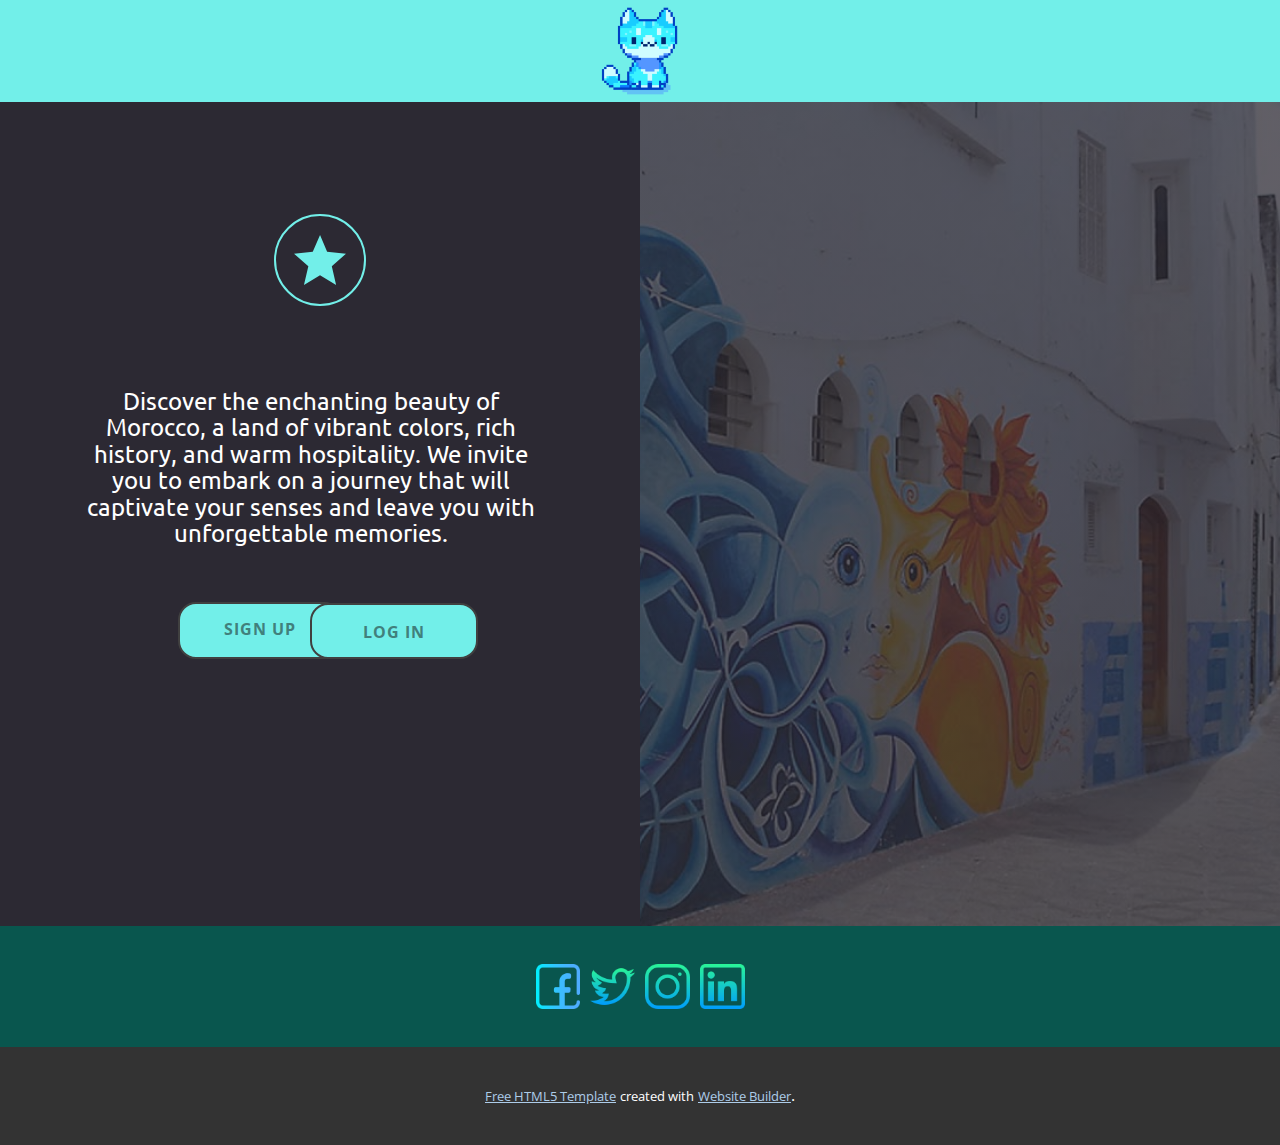
<file: templates/index.html>
<!DOCTYPE html>
<html style="font-size: 16px;" lang="en"><head>
    <meta name="viewport" content="width=device-width, initial-scale=1.0">
    <meta charset="utf-8">
    <meta name="keywords" content="">
    <meta name="description" content="">
    <title>Home</title>
    <link rel="stylesheet" href="nicepage.css" media="screen">
<link rel="stylesheet" href="Home.css" media="screen">
    <script class="u-script" type="text/javascript" src="jquery.js" defer=""></script>
    <script class="u-script" type="text/javascript" src="nicepage.js" defer=""></script>
    <meta name="generator" content="Nicepage 5.6.2, nicepage.com">
    <link id="u-theme-google-font" rel="stylesheet" href="https://fonts.googleapis.com/css?family=Roboto:100,100i,300,300i,400,400i,500,500i,700,700i,900,900i|Open+Sans:300,300i,400,400i,500,500i,600,600i,700,700i,800,800i">
    <link id="u-page-google-font" rel="stylesheet" href="https://fonts.googleapis.com/css?family=Ubuntu:300,300i,400,400i,500,500i,700,700i">
    
    
    <script type="application/ld+json">{
		"@context": "http://schema.org",
		"@type": "Organization",
		"name": "",
		"logo": "images/Pixel_Cat1.webp",
		"sameAs": []
}</script>
    <meta name="theme-color" content="#478ac9">
    <meta property="og:title" content="Home">
    <meta property="og:type" content="website">
  <meta data-intl-tel-input-cdn-path="intlTelInput/"></head>
  <body data-home-page="Home.html" data-home-page-title="Home" class="u-body u-xl-mode" data-lang="en"><header class="u-clearfix u-header u-palette-4-light-1 u-header" id="sec-5bd3"><div class="u-clearfix u-sheet u-valign-middle u-sheet-1">
        <a href="https://nicepage.com" class="u-image u-logo u-image-1" data-image-width="350" data-image-height="350">
          <img src="images/Pixel_Cat1.webp" class="u-logo-image u-logo-image-1">
        </a>
      </div></header>
    <section class="u-clearfix u-custom-color-1 u-section-1" id="sec-5508">
      <div class="u-clearfix u-expanded-width u-gutter-0 u-layout-wrap u-layout-wrap-1">
        <div class="u-layout" style="">
          <div class="u-layout-row" style="">
            <div class="u-align-center u-container-style u-custom-color-1 u-layout-cell u-left-cell u-size-30 u-size-xs-60 u-layout-cell-1" src="">
              <div class="u-container-layout u-valign-bottom-sm u-container-layout-1"><span class="u-border-2 u-border-palette-4-light-1 u-icon u-icon-circle u-text-palette-4-light-1 u-icon-1"><svg class="u-svg-link" preserveAspectRatio="xMidYMin slice" viewBox="0 0 32 32" style=""><use xmlns:xlink="http://www.w3.org/1999/xlink" xlink:href="#svg-afd1"></use></svg><svg class="u-svg-content" viewBox="0 0 32 32" id="svg-afd1"><g><path d="M20.388,10.918L32,12.118l-8.735,7.749L25.914,31.4l-9.893-6.088L6.127,31.4l2.695-11.533L0,12.118 l11.547-1.2L16.026,0.6L20.388,10.918z"></path>
</g></svg>
                
                
              </span>
                <p class="u-custom-font u-font-ubuntu u-text u-text-1"> Discover the enchanting beauty of Morocco, a land of vibrant colors, rich history, and warm hospitality. We invite you to embark on a journey that will captivate your senses and leave you with unforgettable memories. </p>
                <a href="SIGNUP.html" class="u-border-2 u-border-grey-75 u-border-hover-palette-4-light-1 u-btn u-btn-round u-button-style u-hover-custom-color-1 u-palette-4-light-1 u-radius-18 u-text-hover-palette-4-light-1 u-text-palette-4-dark-2 u-btn-1">SIGN UP</a>
                <a href="LOGIN.html" class="u-border-2 u-border-grey-75 u-border-hover-palette-4-light-1 u-btn u-btn-round u-button-style u-hover-custom-color-1 u-palette-4-light-1 u-radius-18 u-text-hover-palette-4-light-1 u-text-palette-4-dark-2 u-btn-2">LOG IN<span style="font-size: 1.25rem;"></span>
                </a>
              </div>
            </div>
            <div class="u-align-center u-container-style u-image u-layout-cell u-right-cell u-shading u-size-30 u-size-xs-60 u-image-1" src="" data-image-width="1280" data-image-height="720">
              <div class="u-container-layout u-valign-middle u-container-layout-2" src=""></div>
            </div>
          </div>
        </div>
      </div>
    </section>
    
    
    <footer class="u-clearfix u-custom-color-2 u-footer" id="sec-7c6b"><div class="u-clearfix u-sheet u-valign-middle u-sheet-1">
        <div class="u-align-left u-social-icons u-spacing-10 u-social-icons-1">
          <a class="u-social-url" title="facebook" target="_blank" href=""><span class="u-file-icon u-icon u-social-facebook u-social-icon u-icon-1"><img src="images/1384168.png" alt=""></span>
          </a>
          <a class="u-social-url" title="twitter" target="_blank" href=""><span class="u-file-icon u-icon u-social-icon u-social-twitter u-icon-2"><img src="images/1384075.png" alt=""></span>
          </a>
          <a class="u-social-url" title="instagram" target="_blank" href=""><span class="u-file-icon u-icon u-social-icon u-social-instagram u-icon-3"><img src="images/747562.png" alt=""></span>
          </a>
          <a class="u-social-url" title="linkedin" target="_blank" href=""><span class="u-file-icon u-icon u-social-icon u-social-linkedin u-icon-4"><img src="images/1384072.png" alt=""></span>
          </a>
        </div>
      </div></footer>
    <section class="u-backlink u-clearfix u-grey-80">
      <a class="u-link" href="https://nicepage.com/html5-template" target="_blank">
        <span>Free HTML5 Template</span>
      </a>
      <p class="u-text">
        <span>created with</span>
      </p>
      <a class="u-link" href="https://nicepage.cc" target="_blank">
        <span>Website Builder</span>
      </a>. 
    </section>
  
</body></html>
</file>
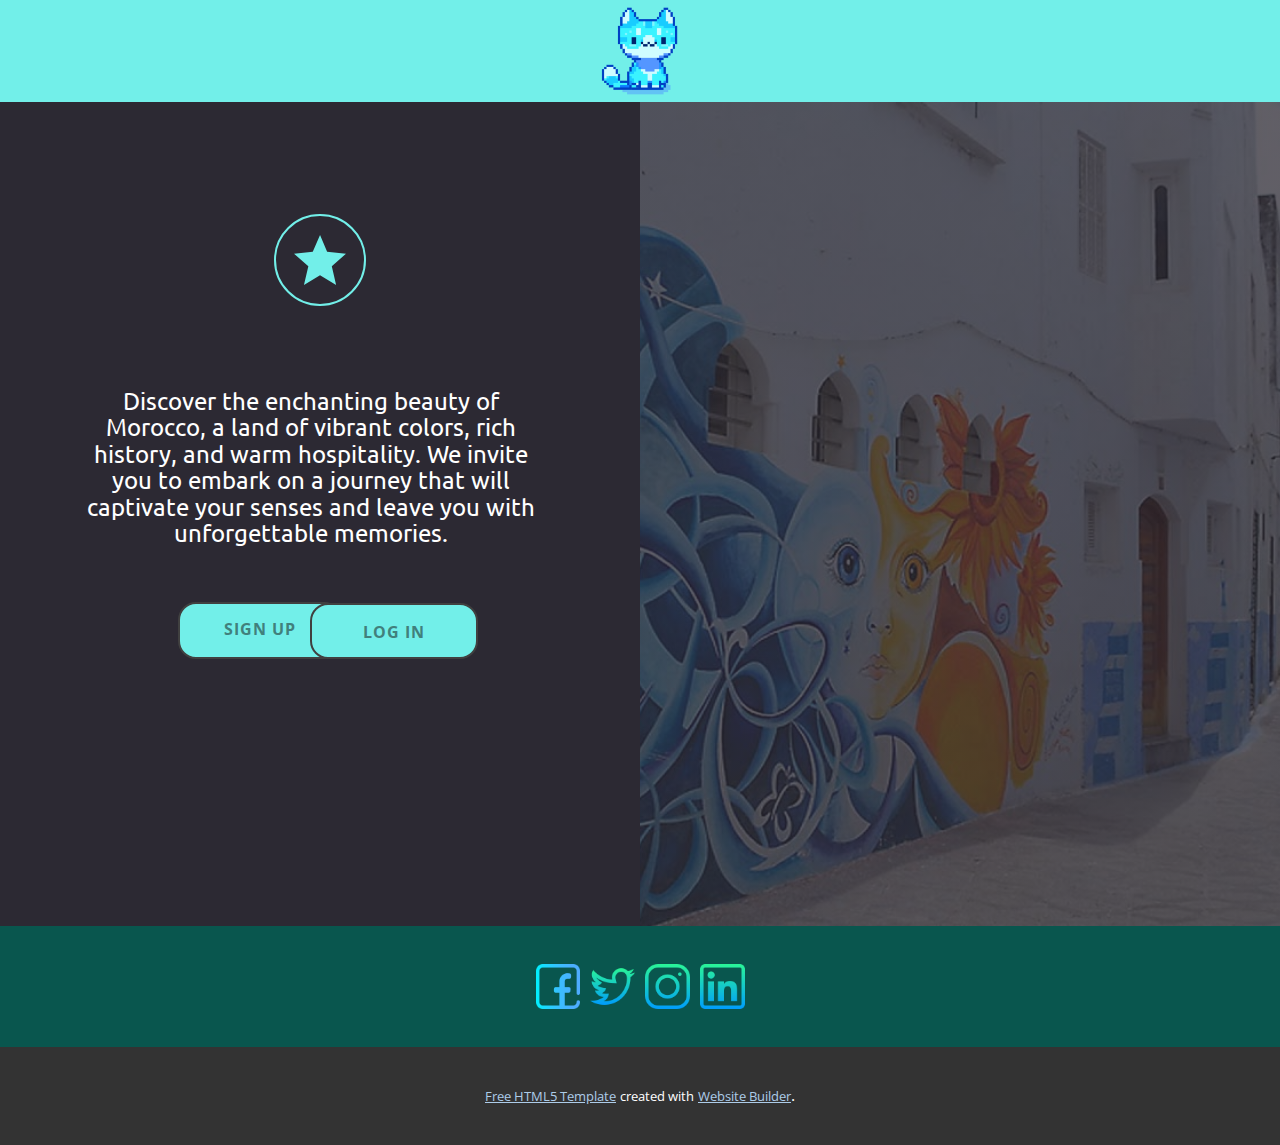
<file: templates/Home.html>
<!DOCTYPE html>
<html style="font-size: 16px;" lang="en"><head>
    <meta name="viewport" content="width=device-width, initial-scale=1.0">
    <meta charset="utf-8">
    <meta name="keywords" content="">
    <meta name="description" content="">
    <title>Home</title>
    <link rel="stylesheet" href="nicepage.css" media="screen">
<link rel="stylesheet" href="Home.css" media="screen">
    <script class="u-script" type="text/javascript" src="jquery.js" defer=""></script>
    <script class="u-script" type="text/javascript" src="nicepage.js" defer=""></script>
    <meta name="generator" content="Nicepage 5.6.2, nicepage.com">
    <link id="u-theme-google-font" rel="stylesheet" href="https://fonts.googleapis.com/css?family=Roboto:100,100i,300,300i,400,400i,500,500i,700,700i,900,900i|Open+Sans:300,300i,400,400i,500,500i,600,600i,700,700i,800,800i">
    <link id="u-page-google-font" rel="stylesheet" href="https://fonts.googleapis.com/css?family=Ubuntu:300,300i,400,400i,500,500i,700,700i">
    
    
    <script type="application/ld+json">{
		"@context": "http://schema.org",
		"@type": "Organization",
		"name": "",
		"logo": "images/Pixel_Cat1.webp",
		"sameAs": []
}</script>
    <meta name="theme-color" content="#478ac9">
    <meta property="og:title" content="Home">
    <meta property="og:type" content="website">
  <meta data-intl-tel-input-cdn-path="intlTelInput/"></head>
  <body class="u-body u-xl-mode" data-lang="en"><header class="u-clearfix u-header u-palette-4-light-1 u-header" id="sec-5bd3"><div class="u-clearfix u-sheet u-valign-middle u-sheet-1">
        <a href="https://nicepage.com" class="u-image u-logo u-image-1" data-image-width="350" data-image-height="350">
          <img src="images/Pixel_Cat1.webp" class="u-logo-image u-logo-image-1">
        </a>
      </div></header>
    <section class="u-clearfix u-custom-color-1 u-section-1" id="sec-5508">
      <div class="u-clearfix u-expanded-width u-gutter-0 u-layout-wrap u-layout-wrap-1">
        <div class="u-layout" style="">
          <div class="u-layout-row" style="">
            <div class="u-align-center u-container-style u-custom-color-1 u-layout-cell u-left-cell u-size-30 u-size-xs-60 u-layout-cell-1" src="">
              <div class="u-container-layout u-valign-bottom-sm u-container-layout-1"><span class="u-border-2 u-border-palette-4-light-1 u-icon u-icon-circle u-text-palette-4-light-1 u-icon-1"><svg class="u-svg-link" preserveAspectRatio="xMidYMin slice" viewBox="0 0 32 32" style=""><use xmlns:xlink="http://www.w3.org/1999/xlink" xlink:href="#svg-afd1"></use></svg><svg class="u-svg-content" viewBox="0 0 32 32" id="svg-afd1"><g><path d="M20.388,10.918L32,12.118l-8.735,7.749L25.914,31.4l-9.893-6.088L6.127,31.4l2.695-11.533L0,12.118 l11.547-1.2L16.026,0.6L20.388,10.918z"></path>
</g></svg>
                
                
              </span>
                <p class="u-custom-font u-font-ubuntu u-text u-text-1"> Discover the enchanting beauty of Morocco, a land of vibrant colors, rich history, and warm hospitality. We invite you to embark on a journey that will captivate your senses and leave you with unforgettable memories. </p>
                <a href="SIGNUP.html" class="u-border-2 u-border-grey-75 u-border-hover-palette-4-light-1 u-btn u-btn-round u-button-style u-hover-custom-color-1 u-palette-4-light-1 u-radius-18 u-text-hover-palette-4-light-1 u-text-palette-4-dark-2 u-btn-1">SIGN UP</a>
                <a href="LOGIN.html" class="u-border-2 u-border-grey-75 u-border-hover-palette-4-light-1 u-btn u-btn-round u-button-style u-hover-custom-color-1 u-palette-4-light-1 u-radius-18 u-text-hover-palette-4-light-1 u-text-palette-4-dark-2 u-btn-2">LOG IN<span style="font-size: 1.25rem;"></span>
                </a>
              </div>
            </div>
            <div class="u-align-center u-container-style u-image u-layout-cell u-right-cell u-shading u-size-30 u-size-xs-60 u-image-1" src="" data-image-width="1280" data-image-height="720">
              <div class="u-container-layout u-valign-middle u-container-layout-2" src=""></div>
            </div>
          </div>
        </div>
      </div>
    </section>
    
    
    <footer class="u-clearfix u-custom-color-2 u-footer" id="sec-7c6b"><div class="u-clearfix u-sheet u-valign-middle u-sheet-1">
        <div class="u-align-left u-social-icons u-spacing-10 u-social-icons-1">
          <a class="u-social-url" title="facebook" target="_blank" href=""><span class="u-file-icon u-icon u-social-facebook u-social-icon u-icon-1"><img src="images/1384168.png" alt=""></span>
          </a>
          <a class="u-social-url" title="twitter" target="_blank" href=""><span class="u-file-icon u-icon u-social-icon u-social-twitter u-icon-2"><img src="images/1384075.png" alt=""></span>
          </a>
          <a class="u-social-url" title="instagram" target="_blank" href=""><span class="u-file-icon u-icon u-social-icon u-social-instagram u-icon-3"><img src="images/747562.png" alt=""></span>
          </a>
          <a class="u-social-url" title="linkedin" target="_blank" href=""><span class="u-file-icon u-icon u-social-icon u-social-linkedin u-icon-4"><img src="images/1384072.png" alt=""></span>
          </a>
        </div>
      </div></footer>
    <section class="u-backlink u-clearfix u-grey-80">
      <a class="u-link" href="https://nicepage.com/html5-template" target="_blank">
        <span>Free HTML5 Template</span>
      </a>
      <p class="u-text">
        <span>created with</span>
      </p>
      <a class="u-link" href="https://nicepage.cc" target="_blank">
        <span>Website Builder</span>
      </a>. 
    </section>
  
</body></html>
</file>
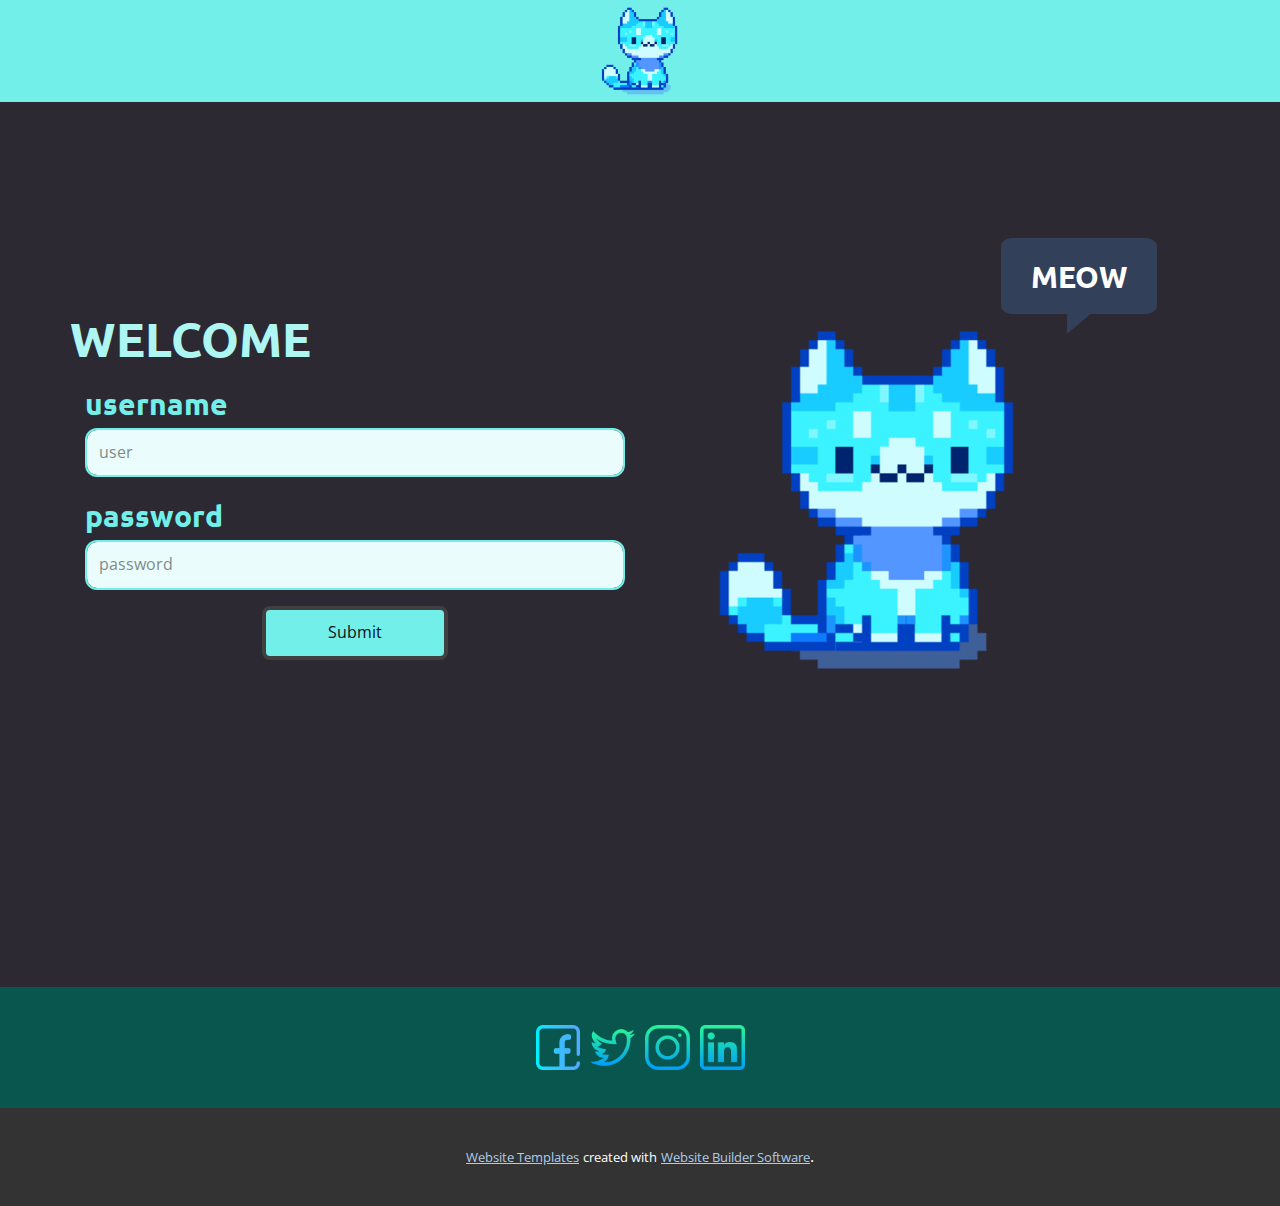
<file: templates/LOGIN.html>
<!DOCTYPE html>
<html style="font-size: 16px;" lang="en"><head>
    <meta name="viewport" content="width=device-width, initial-scale=1.0">
    <meta charset="utf-8">
    <meta name="keywords" content="WELCOME">
    <meta name="description" content="">
    <title>LOGIN</title>
    <link rel="stylesheet" href="nicepage.css" media="screen">
<link rel="stylesheet" href="LOGIN.css" media="screen">
    <script class="u-script" type="text/javascript" src="jquery.js" defer=""></script>
    <script class="u-script" type="text/javascript" src="nicepage.js" defer=""></script>
    <meta name="generator" content="Nicepage 5.6.2, nicepage.com">
    <meta name="referrer" content="origin">
    <link id="u-theme-google-font" rel="stylesheet" href="https://fonts.googleapis.com/css?family=Roboto:100,100i,300,300i,400,400i,500,500i,700,700i,900,900i|Open+Sans:300,300i,400,400i,500,500i,600,600i,700,700i,800,800i">
    <link id="u-page-google-font" rel="stylesheet" href="https://fonts.googleapis.com/css?family=Ubuntu:300,300i,400,400i,500,500i,700,700i">
    
    
    <script type="application/ld+json">{
		"@context": "http://schema.org",
		"@type": "Organization",
		"name": "",
		"logo": "images/Pixel_Cat1.webp",
		"sameAs": []
}</script>
    <meta name="theme-color" content="#478ac9">
    <meta property="og:title" content="LOGIN">
    <meta property="og:type" content="website">
  <meta data-intl-tel-input-cdn-path="intlTelInput/"></head>
  <body class="u-body u-xl-mode" data-lang="en"><header class="u-clearfix u-header u-palette-4-light-1 u-header" id="sec-5bd3"><div class="u-clearfix u-sheet u-valign-middle u-sheet-1">
        <a href="https://nicepage.com" class="u-image u-logo u-image-1" data-image-width="350" data-image-height="350">
          <img src="images/Pixel_Cat1.webp" class="u-logo-image u-logo-image-1">
        </a>
      </div></header>
    <section class="u-clearfix u-custom-color-1 u-section-1" id="sec-1887">
      <div class="u-clearfix u-sheet u-sheet-1">
        <img class="u-image u-image-contain u-image-default u-preserve-proportions u-image-1" src="images/Pixel_Cat1.webp" alt="" data-image-width="350" data-image-height="350">
        <div class="u-opacity u-opacity-25 u-shape u-shape-svg u-text-palette-1-base u-shape-1">
          <svg class="u-svg-link" preserveAspectRatio="none" viewBox="0 0 160 130" style=""><use xmlns:xlink="http://www.w3.org/1999/xlink" xlink:href="#svg-2cb1"></use></svg>
          <svg class="u-svg-content" viewBox="0 0 160 130" x="0px" y="0px" id="svg-2cb1" style="enable-background:new 0 0 160 130;"><path d="M148.3,0H11.7C5.3,0,0,5.2,0,11.5v79.8c0,6.4,5.3,11.5,11.7,11.5h56L67.6,130l24.2-27.2h56.5c6.5,0,11.7-5.2,11.7-11.5V11.5
	C160,5.2,154.7,0,148.3,0z"></path></svg>
        </div>
        <p class="u-custom-font u-font-ubuntu u-text u-text-default u-text-1">MEOW </p>
        <h1 class="u-custom-font u-font-ubuntu u-text u-text-default u-text-palette-4-light-2 u-text-2">WELCOME</h1>
        <div class="u-expanded-width-xs u-form u-form-1">
          <form action="https://forms.nicepagesrv.com/v2/form/process" class="u-clearfix u-form-spacing-15 u-form-vertical u-inner-form" style="padding: 15px" source="email">
            <div class="u-form-group u-form-name u-label-top">
              <label for="name-558c" class="u-custom-font u-font-ubuntu u-label u-text-palette-4-light-1 u-label-1">username</label>
              <input type="text" placeholder="user" id="name-558c" name="user" class="u-border-2 u-border-palette-4-light-1 u-input u-input-rectangle u-palette-4-light-3 u-radius-12" required="">
            </div>
            <div class="u-form-email u-form-group u-label-top">
              <label for="email-558c" class="u-custom-font u-font-ubuntu u-label u-text-palette-4-light-1 u-label-2">password</label>
              <input type="email" placeholder="password" id="email-558c" name="password" class="u-border-2 u-border-palette-4-light-1 u-input u-input-rectangle u-palette-4-light-3 u-radius-12" required="">
            </div>
            <div class="u-align-center u-form-group u-form-submit u-label-top">
              <a href="#" class="u-border-4 u-border-grey-75 u-border-hover-palette-4-light-1 u-btn u-btn-round u-btn-submit u-button-style u-hover-custom-color-1 u-palette-4-light-1 u-radius-8 u-btn-1">Submit</a>
              <input type="submit" value="submit" class="u-form-control-hidden">
            </div>
            <div class="u-form-send-message u-form-send-success">Thank you! Your message has been sent.</div>
            <div class="u-form-send-error u-form-send-message">Unable to send your message. Please fix errors then try again.</div>
            <input type="hidden" value="" name="recaptchaResponse">
          </form>
        </div>
      </div>
    </section>
    
    
    <footer class="u-clearfix u-custom-color-2 u-footer" id="sec-7c6b"><div class="u-clearfix u-sheet u-valign-middle u-sheet-1">
        <div class="u-align-left u-social-icons u-spacing-10 u-social-icons-1">
          <a class="u-social-url" title="facebook" target="_blank" href=""><span class="u-file-icon u-icon u-social-facebook u-social-icon u-icon-1"><img src="images/1384168.png" alt=""></span>
          </a>
          <a class="u-social-url" title="twitter" target="_blank" href=""><span class="u-file-icon u-icon u-social-icon u-social-twitter u-icon-2"><img src="images/1384075.png" alt=""></span>
          </a>
          <a class="u-social-url" title="instagram" target="_blank" href=""><span class="u-file-icon u-icon u-social-icon u-social-instagram u-icon-3"><img src="images/747562.png" alt=""></span>
          </a>
          <a class="u-social-url" title="linkedin" target="_blank" href=""><span class="u-file-icon u-icon u-social-icon u-social-linkedin u-icon-4"><img src="images/1384072.png" alt=""></span>
          </a>
        </div>
      </div></footer>
    <section class="u-backlink u-clearfix u-grey-80">
      <a class="u-link" href="https://nicepage.com/website-templates" target="_blank">
        <span>Website Templates</span>
      </a>
      <p class="u-text">
        <span>created with</span>
      </p>
      <a class="u-link" href="" target="_blank">
        <span>Website Builder Software</span>
      </a>. 
    </section>
  
</body></html>
</file>
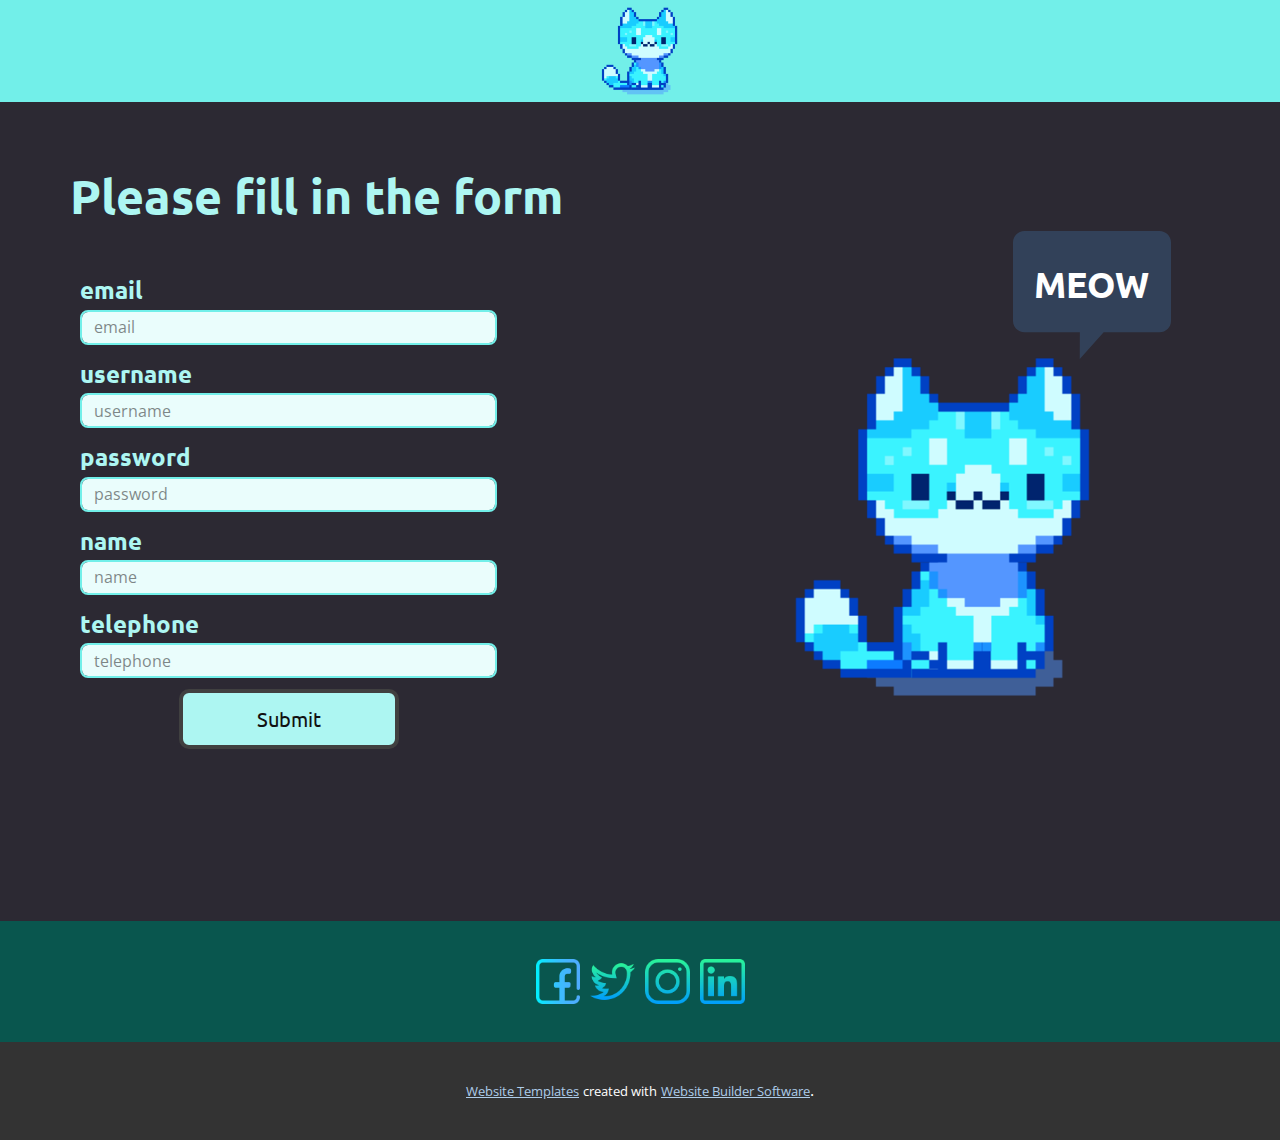
<file: templates/SIGNUP.html>
<!DOCTYPE html>
<html style="font-size: 16px;" lang="en"><head>
    <meta name="viewport" content="width=device-width, initial-scale=1.0">
    <meta charset="utf-8">
    <meta name="keywords" content="Please fill in the form">
    <meta name="description" content="">
    <title>SIGNUP</title>
    <link rel="stylesheet" href="nicepage.css" media="screen">
<link rel="stylesheet" href="SIGNUP.css" media="screen">
    <script class="u-script" type="text/javascript" src="jquery.js" defer=""></script>
    <script class="u-script" type="text/javascript" src="nicepage.js" defer=""></script>
    <meta name="generator" content="Nicepage 5.6.2, nicepage.com">
    <meta name="referrer" content="origin">
    <link id="u-theme-google-font" rel="stylesheet" href="https://fonts.googleapis.com/css?family=Roboto:100,100i,300,300i,400,400i,500,500i,700,700i,900,900i|Open+Sans:300,300i,400,400i,500,500i,600,600i,700,700i,800,800i">
    <link id="u-page-google-font" rel="stylesheet" href="https://fonts.googleapis.com/css?family=Ubuntu:300,300i,400,400i,500,500i,700,700i">
    
    
    <script type="application/ld+json">{
		"@context": "http://schema.org",
		"@type": "Organization",
		"name": "",
		"logo": "images/Pixel_Cat1.webp",
		"sameAs": []
}</script>
    <meta name="theme-color" content="#478ac9">
    <meta property="og:title" content="SIGNUP">
    <meta property="og:type" content="website">
  <meta data-intl-tel-input-cdn-path="intlTelInput/"></head>
  <body class="u-body u-xl-mode" data-lang="en"><header class="u-clearfix u-header u-palette-4-light-1 u-header" id="sec-5bd3"><div class="u-clearfix u-sheet u-valign-middle u-sheet-1">
        <a href="https://nicepage.com" class="u-image u-logo u-image-1" data-image-width="350" data-image-height="350">
          <img src="images/Pixel_Cat1.webp" class="u-logo-image u-logo-image-1">
        </a>
      </div></header>
    <section class="u-clearfix u-custom-color-1 u-section-1" id="sec-47bf">
      <div class="u-clearfix u-sheet u-valign-middle-sm u-sheet-1">
        <h1 class="u-custom-font u-font-ubuntu u-text u-text-palette-4-light-2 u-text-1">Please fill in the form</h1>
        <img class="u-expanded-width-xs u-image u-image-contain u-image-default u-preserve-proportions u-image-1" src="images/Pixel_Cat1.webp" alt="" data-image-width="350" data-image-height="350">
        <div class="u-opacity u-opacity-25 u-shape u-shape-svg u-text-palette-1-base u-shape-1">
          <svg class="u-svg-link" preserveAspectRatio="none" viewBox="0 0 160 130" style=""><use xmlns:xlink="http://www.w3.org/1999/xlink" xlink:href="#svg-6b65"></use></svg>
          <svg class="u-svg-content" viewBox="0 0 160 130" x="0px" y="0px" id="svg-6b65" style="enable-background:new 0 0 160 130;"><path d="M148.3,0H11.7C5.3,0,0,5.2,0,11.5v79.8c0,6.4,5.3,11.5,11.7,11.5h56L67.6,130l24.2-27.2h56.5c6.5,0,11.7-5.2,11.7-11.5V11.5
	C160,5.2,154.7,0,148.3,0z"></path></svg>
        </div>
        <p class="u-custom-font u-font-ubuntu u-text u-text-2">MEOW</p>
        <div class="u-expanded-width-sm u-expanded-width-xs u-form u-form-1">
          <form action="https://forms.nicepagesrv.com/v2/form/process" class="u-clearfix u-form-spacing-10 u-form-vertical u-inner-form" source="email" name="form" style="padding: 10px;">
            <div class="u-form-group u-form-name">
              <label for="name-a92d" class="u-custom-font u-font-ubuntu u-label u-text-palette-4-light-2 u-label-1">email</label>
              <input type="text" placeholder="email" id="name-a92d" name="email-1" class="u-border-2 u-border-palette-4-light-1 u-input u-input-rectangle u-palette-4-light-3 u-radius-8 u-input-1" required="">
            </div>
            <div class="u-form-email u-form-group">
              <label for="email-a92d" class="u-custom-font u-font-ubuntu u-label u-text-palette-4-light-2 u-label-2">username</label>
              <input type="email" placeholder="username" id="email-a92d" name="username" class="u-border-2 u-border-palette-4-light-1 u-input u-input-rectangle u-palette-4-light-3 u-radius-8 u-input-2" required="">
            </div>
            <div class="u-form-group u-form-group-3">
              <label for="text-f9c9" class="u-custom-font u-font-ubuntu u-label u-text-palette-4-light-2 u-label-3">password</label>
              <input type="text" placeholder="password" id="text-f9c9" name="password" class="u-border-2 u-border-palette-4-light-1 u-input u-input-rectangle u-palette-4-light-3 u-radius-8 u-input-3">
            </div>
            <div class="u-form-group u-form-group-4">
              <label for="text-8b4f" class="u-custom-font u-font-ubuntu u-label u-text-palette-4-light-2 u-label-4">name</label>
              <input type="text" id="text-8b4f" name="name" class="u-border-2 u-border-palette-4-light-1 u-input u-input-rectangle u-palette-4-light-3 u-radius-8 u-input-4" placeholder="name">
            </div>
            <div class="u-form-group u-form-group-5">
              <label for="text-b9a9" class="u-custom-font u-font-ubuntu u-label u-text-palette-4-light-2 u-label-5">telephone</label>
              <input type="text" placeholder="telephone" id="text-b9a9" name="telephone" class="u-border-2 u-border-palette-4-light-1 u-input u-input-rectangle u-palette-4-light-3 u-radius-8 u-input-5">
            </div>
            <div class="u-align-center u-form-group u-form-submit">
              <a href="#" class="u-border-4 u-border-grey-75 u-border-hover-palette-4-light-2 u-btn u-btn-round u-btn-submit u-button-style u-custom-font u-font-ubuntu u-hover-custom-color-1 u-palette-4-light-2 u-radius-10 u-text-hover-palette-4-light-2 u-btn-1">Submit</a>
              <input type="submit" value="submit" class="u-form-control-hidden">
            </div>
            <div class="u-form-send-message u-form-send-success"> Thank you! Your message has been sent. </div>
            <div class="u-form-send-error u-form-send-message"> Unable to send your message. Please fix errors then try again. </div>
            <input type="hidden" value="" name="recaptchaResponse">
          </form>
        </div>
      </div>
    </section>
    
    
    <footer class="u-clearfix u-custom-color-2 u-footer" id="sec-7c6b"><div class="u-clearfix u-sheet u-valign-middle u-sheet-1">
        <div class="u-align-left u-social-icons u-spacing-10 u-social-icons-1">
          <a class="u-social-url" title="facebook" target="_blank" href=""><span class="u-file-icon u-icon u-social-facebook u-social-icon u-icon-1"><img src="images/1384168.png" alt=""></span>
          </a>
          <a class="u-social-url" title="twitter" target="_blank" href=""><span class="u-file-icon u-icon u-social-icon u-social-twitter u-icon-2"><img src="images/1384075.png" alt=""></span>
          </a>
          <a class="u-social-url" title="instagram" target="_blank" href=""><span class="u-file-icon u-icon u-social-icon u-social-instagram u-icon-3"><img src="images/747562.png" alt=""></span>
          </a>
          <a class="u-social-url" title="linkedin" target="_blank" href=""><span class="u-file-icon u-icon u-social-icon u-social-linkedin u-icon-4"><img src="images/1384072.png" alt=""></span>
          </a>
        </div>
      </div></footer>
    <section class="u-backlink u-clearfix u-grey-80">
      <a class="u-link" href="https://nicepage.com/website-templates" target="_blank">
        <span>Website Templates</span>
      </a>
      <p class="u-text">
        <span>created with</span>
      </p>
      <a class="u-link" href="" target="_blank">
        <span>Website Builder Software</span>
      </a>. 
    </section>
  
</body></html>
</file>
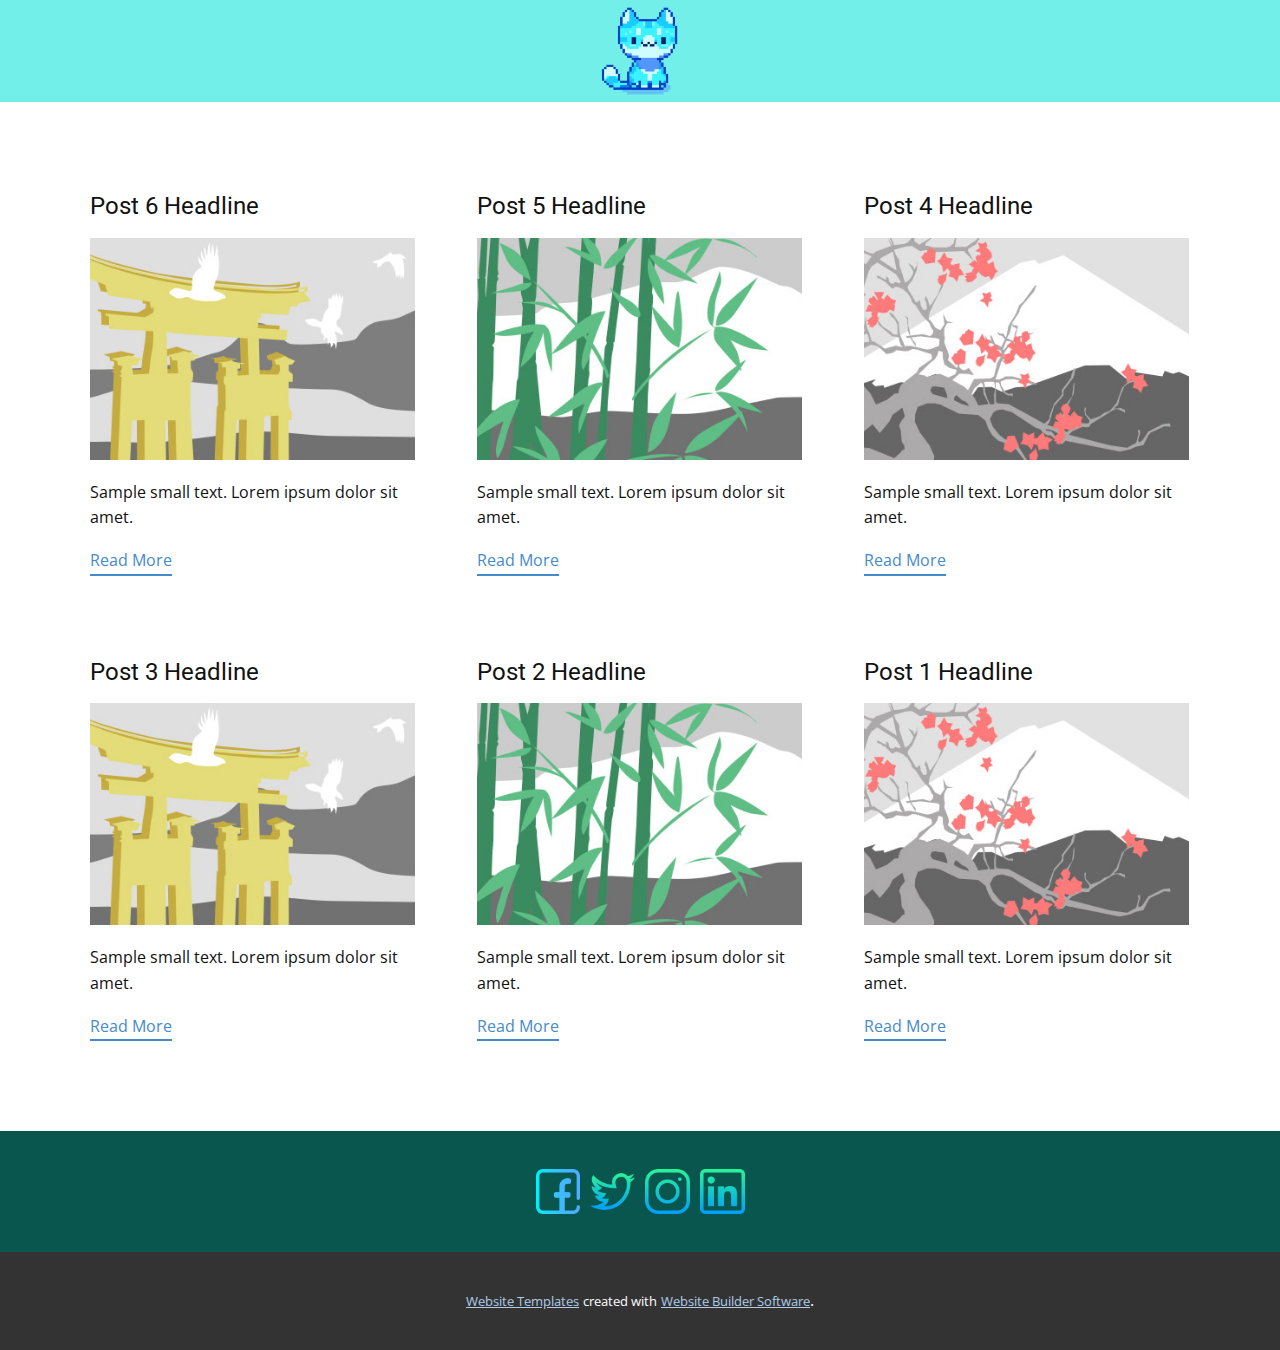
<file: templates/blog/blog.html>
<!DOCTYPE html>
<html style="font-size: 16px;" lang="en"><head>
    <meta name="viewport" content="width=device-width, initial-scale=1.0">
    <meta charset="utf-8">
    <meta name="keywords" content="">
    <meta name="description" content="">
    <title>Blog Template</title>
    <link rel="stylesheet" href="../nicepage.css" media="screen">
<link rel="stylesheet" href="../Blog-Template.css" media="screen">
    <script class="u-script" type="text/javascript" src="../jquery.js" defer=""></script>
    <script class="u-script" type="text/javascript" src="../nicepage.js" defer=""></script>
    <meta name="generator" content="Nicepage 5.6.2, nicepage.com">
    <link id="u-theme-google-font" rel="stylesheet" href="https://fonts.googleapis.com/css?family=Roboto:100,100i,300,300i,400,400i,500,500i,700,700i,900,900i|Open+Sans:300,300i,400,400i,500,500i,600,600i,700,700i,800,800i">
    
    
    <script type="application/ld+json">{
		"@context": "http://schema.org",
		"@type": "Organization",
		"name": "",
		"logo": "images/Pixel_Cat1.webp",
		"sameAs": []
}</script>
    <meta name="theme-color" content="#478ac9">
  <meta data-intl-tel-input-cdn-path="intlTelInput/"></head>
  <body class="u-body u-xl-mode" data-lang="en"><header class="u-clearfix u-header u-palette-4-light-1 u-header" id="sec-5bd3"><div class="u-clearfix u-sheet u-valign-middle u-sheet-1">
        <a href="https://nicepage.com" class="u-image u-logo u-image-1" data-image-width="350" data-image-height="350">
          <img src="../images/Pixel_Cat1.webp" class="u-logo-image u-logo-image-1">
        </a>
      </div></header>
    <section class="u-clearfix u-section-1" id="sec-1be6">
      <div class="u-clearfix u-sheet u-valign-middle u-sheet-1"><!--blog--><!--blog_options_json--><!--{"type":"Recent","source":"","tags":"","count":""}--><!--/blog_options_json-->
        <div class="u-blog u-expanded-width u-repeater u-repeater-1"><!--blog_post-->
          <div class="u-blog-post u-container-style u-repeater-item u-white u-repeater-item-1">
            <div class="u-container-layout u-similar-container u-valign-top u-container-layout-1"><!--blog_post_header-->
              <h4 class="u-blog-control u-text u-text-1">
                <a class="u-post-header-link" href="../blog/post-5.html">Post 6 Headline</a>
              </h4><!--/blog_post_header--><!--blog_post_image-->
              <a class="u-post-header-link" href="../blog/post-5.html"><img alt="" class="u-blog-control u-expanded-width u-image u-image-default u-image-1" src="../images/8ad73f3c.jpeg"></a><!--/blog_post_image--><!--blog_post_content-->
              <div class="u-blog-control u-post-content u-text u-text-2 fr-view">Sample small text. Lorem ipsum dolor sit amet.</div><!--/blog_post_content--><!--blog_post_readmore-->
              <a href="../blog/post-5.html" class="u-blog-control u-border-2 u-border-palette-1-base u-btn u-btn-rectangle u-button-style u-none u-btn-1"><!--blog_post_readmore_content--><!--options_json--><!--{"content":"","defaultValue":"Read More"}--><!--/options_json-->Read More<!--/blog_post_readmore_content--></a><!--/blog_post_readmore-->
            </div>
          </div><div class="u-blog-post u-container-style u-repeater-item u-video-cover u-white">
            <div class="u-container-layout u-similar-container u-valign-top u-container-layout-2"><!--blog_post_header-->
              <h4 class="u-blog-control u-text u-text-3">
                <a class="u-post-header-link" href="../blog/post-4.html">Post 5 Headline</a>
              </h4><!--/blog_post_header--><!--blog_post_image-->
              <a class="u-post-header-link" href="../blog/post-4.html"><img alt="" class="u-blog-control u-expanded-width u-image u-image-default u-image-2" src="../images/68f64b9d.jpeg"></a><!--/blog_post_image--><!--blog_post_content-->
              <div class="u-blog-control u-post-content u-text u-text-4 fr-view">Sample small text. Lorem ipsum dolor sit amet.</div><!--/blog_post_content--><!--blog_post_readmore-->
              <a href="../blog/post-4.html" class="u-blog-control u-border-2 u-border-palette-1-base u-btn u-btn-rectangle u-button-style u-none u-btn-2"><!--blog_post_readmore_content--><!--options_json--><!--{"content":"","defaultValue":"Read More"}--><!--/options_json-->Read More<!--/blog_post_readmore_content--></a><!--/blog_post_readmore-->
            </div>
          </div><div class="u-blog-post u-container-style u-repeater-item u-video-cover u-white">
            <div class="u-container-layout u-similar-container u-valign-top u-container-layout-3"><!--blog_post_header-->
              <h4 class="u-blog-control u-text u-text-5">
                <a class="u-post-header-link" href="../blog/post-3.html">Post 4 Headline</a>
              </h4><!--/blog_post_header--><!--blog_post_image-->
              <a class="u-post-header-link" href="../blog/post-3.html"><img alt="" class="u-blog-control u-expanded-width u-image u-image-default u-image-3" src="../images/0fd3416c.jpeg"></a><!--/blog_post_image--><!--blog_post_content-->
              <div class="u-blog-control u-post-content u-text u-text-6 fr-view">Sample small text. Lorem ipsum dolor sit amet.</div><!--/blog_post_content--><!--blog_post_readmore-->
              <a href="../blog/post-3.html" class="u-blog-control u-border-2 u-border-palette-1-base u-btn u-btn-rectangle u-button-style u-none u-btn-3"><!--blog_post_readmore_content--><!--options_json--><!--{"content":"","defaultValue":"Read More"}--><!--/options_json-->Read More<!--/blog_post_readmore_content--></a><!--/blog_post_readmore-->
            </div>
          </div><div class="u-blog-post u-container-style u-repeater-item u-white u-repeater-item-1">
            <div class="u-container-layout u-similar-container u-valign-top u-container-layout-1"><!--blog_post_header-->
              <h4 class="u-blog-control u-text u-text-1">
                <a class="u-post-header-link" href="../blog/post-2.html">Post 3 Headline</a>
              </h4><!--/blog_post_header--><!--blog_post_image-->
              <a class="u-post-header-link" href="../blog/post-2.html"><img alt="" class="u-blog-control u-expanded-width u-image u-image-default u-image-1" src="../images/8ad73f3c.jpeg"></a><!--/blog_post_image--><!--blog_post_content-->
              <div class="u-blog-control u-post-content u-text u-text-2 fr-view">Sample small text. Lorem ipsum dolor sit amet.</div><!--/blog_post_content--><!--blog_post_readmore-->
              <a href="../blog/post-2.html" class="u-blog-control u-border-2 u-border-palette-1-base u-btn u-btn-rectangle u-button-style u-none u-btn-1"><!--blog_post_readmore_content--><!--options_json--><!--{"content":"","defaultValue":"Read More"}--><!--/options_json-->Read More<!--/blog_post_readmore_content--></a><!--/blog_post_readmore-->
            </div>
          </div><div class="u-blog-post u-container-style u-repeater-item u-video-cover u-white">
            <div class="u-container-layout u-similar-container u-valign-top u-container-layout-2"><!--blog_post_header-->
              <h4 class="u-blog-control u-text u-text-3">
                <a class="u-post-header-link" href="../blog/post-1.html">Post 2 Headline</a>
              </h4><!--/blog_post_header--><!--blog_post_image-->
              <a class="u-post-header-link" href="../blog/post-1.html"><img alt="" class="u-blog-control u-expanded-width u-image u-image-default u-image-2" src="../images/68f64b9d.jpeg"></a><!--/blog_post_image--><!--blog_post_content-->
              <div class="u-blog-control u-post-content u-text u-text-4 fr-view">Sample small text. Lorem ipsum dolor sit amet.</div><!--/blog_post_content--><!--blog_post_readmore-->
              <a href="../blog/post-1.html" class="u-blog-control u-border-2 u-border-palette-1-base u-btn u-btn-rectangle u-button-style u-none u-btn-2"><!--blog_post_readmore_content--><!--options_json--><!--{"content":"","defaultValue":"Read More"}--><!--/options_json-->Read More<!--/blog_post_readmore_content--></a><!--/blog_post_readmore-->
            </div>
          </div><div class="u-blog-post u-container-style u-repeater-item u-video-cover u-white">
            <div class="u-container-layout u-similar-container u-valign-top u-container-layout-3"><!--blog_post_header-->
              <h4 class="u-blog-control u-text u-text-5">
                <a class="u-post-header-link" href="../blog/post.html">Post 1 Headline</a>
              </h4><!--/blog_post_header--><!--blog_post_image-->
              <a class="u-post-header-link" href="../blog/post.html"><img alt="" class="u-blog-control u-expanded-width u-image u-image-default u-image-3" src="../images/0fd3416c.jpeg"></a><!--/blog_post_image--><!--blog_post_content-->
              <div class="u-blog-control u-post-content u-text u-text-6 fr-view">Sample small text. Lorem ipsum dolor sit amet.</div><!--/blog_post_content--><!--blog_post_readmore-->
              <a href="../blog/post.html" class="u-blog-control u-border-2 u-border-palette-1-base u-btn u-btn-rectangle u-button-style u-none u-btn-3"><!--blog_post_readmore_content--><!--options_json--><!--{"content":"","defaultValue":"Read More"}--><!--/options_json-->Read More<!--/blog_post_readmore_content--></a><!--/blog_post_readmore-->
            </div>
          </div><!--/blog_post--><!--blog_post-->
          <!--/blog_post--><!--blog_post-->
          <!--/blog_post-->
        </div><!--/blog-->
      </div>
    </section>
    
    
    <footer class="u-clearfix u-custom-color-2 u-footer" id="sec-7c6b"><div class="u-clearfix u-sheet u-valign-middle u-sheet-1">
        <div class="u-align-left u-social-icons u-spacing-10 u-social-icons-1">
          <a class="u-social-url" title="facebook" target="_blank" href=""><span class="u-file-icon u-icon u-social-facebook u-social-icon u-icon-1"><img src="../images/1384168.png" alt=""></span>
          </a>
          <a class="u-social-url" title="twitter" target="_blank" href=""><span class="u-file-icon u-icon u-social-icon u-social-twitter u-icon-2"><img src="../images/1384075.png" alt=""></span>
          </a>
          <a class="u-social-url" title="instagram" target="_blank" href=""><span class="u-file-icon u-icon u-social-icon u-social-instagram u-icon-3"><img src="../images/747562.png" alt=""></span>
          </a>
          <a class="u-social-url" title="linkedin" target="_blank" href=""><span class="u-file-icon u-icon u-social-icon u-social-linkedin u-icon-4"><img src="../images/1384072.png" alt=""></span>
          </a>
        </div>
      </div></footer>
    <section class="u-backlink u-clearfix u-grey-80">
      <a class="u-link" href="https://nicepage.com/website-templates" target="_blank">
        <span>Website Templates</span>
      </a>
      <p class="u-text">
        <span>created with</span>
      </p>
      <a class="u-link" href="" target="_blank">
        <span>Website Builder Software</span>
      </a>. 
    </section>
  
</body></html>
</file>
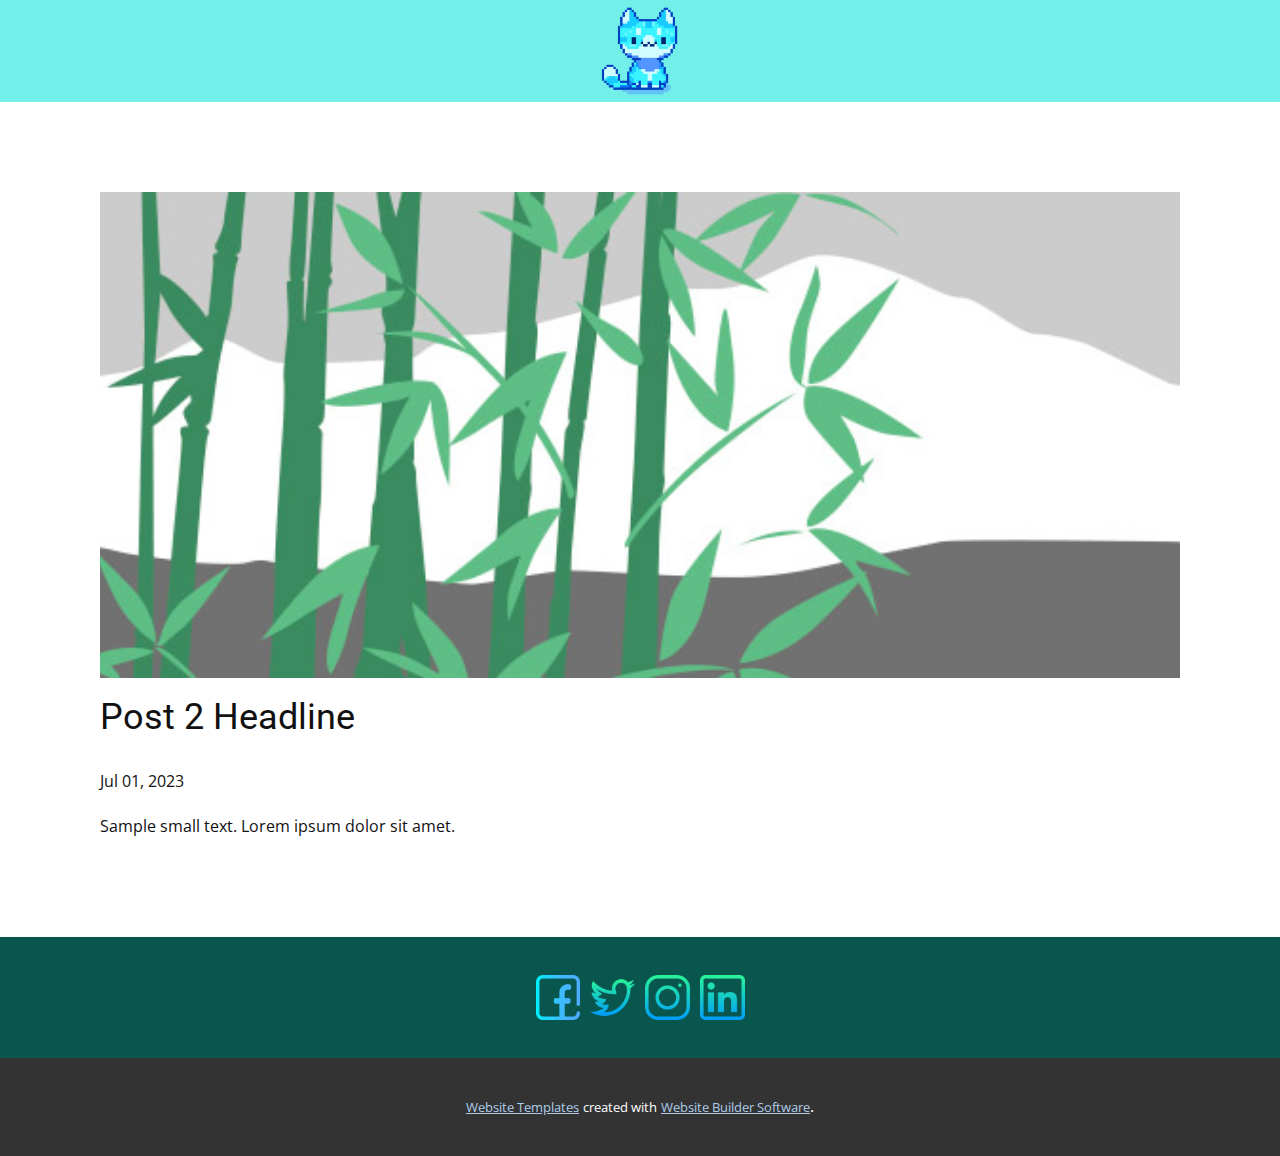
<file: templates/blog/post-1.html>
<!DOCTYPE html>
<html style="font-size: 16px;" lang="en"><head>
    <meta name="viewport" content="width=device-width, initial-scale=1.0">
    <meta charset="utf-8">
    <meta name="keywords" content="Post 1 Headline">
    <meta name="description" content="">
    <title>Post 2 Headline</title>
    <link rel="stylesheet" href="../nicepage.css" media="screen">
<link rel="stylesheet" href="../Post-Template.css" media="screen">
    <script class="u-script" type="text/javascript" src="../jquery.js" defer=""></script>
    <script class="u-script" type="text/javascript" src="../nicepage.js" defer=""></script>
    <meta name="generator" content="Nicepage 5.6.2, nicepage.com">
    <link id="u-theme-google-font" rel="stylesheet" href="https://fonts.googleapis.com/css?family=Roboto:100,100i,300,300i,400,400i,500,500i,700,700i,900,900i|Open+Sans:300,300i,400,400i,500,500i,600,600i,700,700i,800,800i">
    
    
    <script type="application/ld+json">{
		"@context": "http://schema.org",
		"@type": "Organization",
		"name": "",
		"logo": "images/Pixel_Cat1.webp",
		"sameAs": []
}</script>
    <meta name="theme-color" content="#478ac9">
  <meta data-intl-tel-input-cdn-path="intlTelInput/"></head>
  <body class="u-body u-xl-mode" data-lang="en"><header class="u-clearfix u-header u-palette-4-light-1 u-header" id="sec-5bd3"><div class="u-clearfix u-sheet u-valign-middle u-sheet-1">
        <a href="https://nicepage.com" class="u-image u-logo u-image-1" data-image-width="350" data-image-height="350">
          <img src="../images/Pixel_Cat1.webp" class="u-logo-image u-logo-image-1">
        </a>
      </div></header>
    <section class="u-align-center u-clearfix u-section-1" id="sec-289c">
      <div class="u-clearfix u-sheet u-valign-middle-md u-valign-middle-sm u-valign-middle-xs u-sheet-1"><!--post_details--><!--post_details_options_json--><!--{"source":""}--><!--/post_details_options_json--><!--blog_post-->
        <div class="u-container-style u-expanded-width u-post-details u-post-details-1">
          <div class="u-container-layout u-valign-middle u-container-layout-1"><!--blog_post_image-->
            <img alt="" class="u-blog-control u-expanded-width u-image u-image-default u-image-1" src="../images/68f64b9d.jpeg"><!--/blog_post_image--><!--blog_post_header-->
            <h2 class="u-blog-control u-text u-text-1">Post 2 Headline</h2><!--/blog_post_header--><!--blog_post_metadata-->
            <div class="u-blog-control u-metadata u-metadata-1"><!--blog_post_metadata_date-->
              <span class="u-meta-date u-meta-icon">Jul 01, 2023</span><!--/blog_post_metadata_date--><!--blog_post_metadata_category-->
              <!--/blog_post_metadata_category--><!--blog_post_metadata_comments-->
              <!--/blog_post_metadata_comments-->
            </div><!--/blog_post_metadata--><!--blog_post_content-->
            <div class="u-align-justify u-blog-control u-post-content u-text u-text-2 fr-view">
  Sample small text. Lorem ipsum dolor sit amet.
  </div><!--/blog_post_content-->
          </div>
        </div><!--/blog_post--><!--/post_details-->
      </div>
    </section>
    
    
    <footer class="u-clearfix u-custom-color-2 u-footer" id="sec-7c6b"><div class="u-clearfix u-sheet u-valign-middle u-sheet-1">
        <div class="u-align-left u-social-icons u-spacing-10 u-social-icons-1">
          <a class="u-social-url" title="facebook" target="_blank" href=""><span class="u-file-icon u-icon u-social-facebook u-social-icon u-icon-1"><img src="../images/1384168.png" alt=""></span>
          </a>
          <a class="u-social-url" title="twitter" target="_blank" href=""><span class="u-file-icon u-icon u-social-icon u-social-twitter u-icon-2"><img src="../images/1384075.png" alt=""></span>
          </a>
          <a class="u-social-url" title="instagram" target="_blank" href=""><span class="u-file-icon u-icon u-social-icon u-social-instagram u-icon-3"><img src="../images/747562.png" alt=""></span>
          </a>
          <a class="u-social-url" title="linkedin" target="_blank" href=""><span class="u-file-icon u-icon u-social-icon u-social-linkedin u-icon-4"><img src="../images/1384072.png" alt=""></span>
          </a>
        </div>
      </div></footer>
    <section class="u-backlink u-clearfix u-grey-80">
      <a class="u-link" href="https://nicepage.com/website-templates" target="_blank">
        <span>Website Templates</span>
      </a>
      <p class="u-text">
        <span>created with</span>
      </p>
      <a class="u-link" href="" target="_blank">
        <span>Website Builder Software</span>
      </a>. 
    </section>
  
</body></html>
</file>
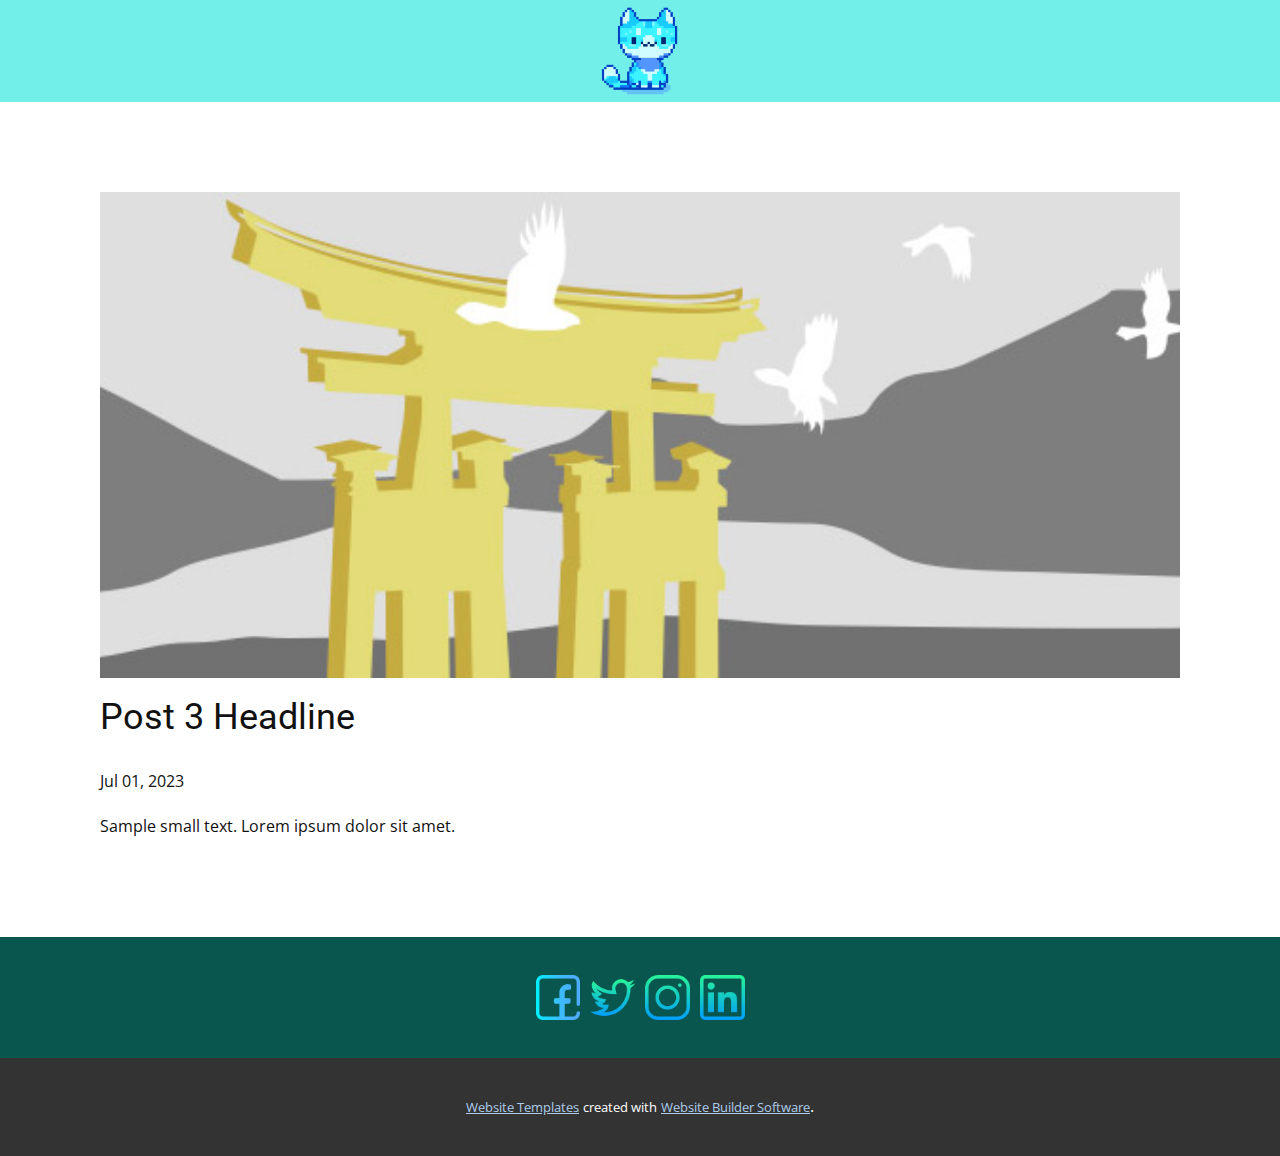
<file: templates/blog/post-2.html>
<!DOCTYPE html>
<html style="font-size: 16px;" lang="en"><head>
    <meta name="viewport" content="width=device-width, initial-scale=1.0">
    <meta charset="utf-8">
    <meta name="keywords" content="Post 1 Headline">
    <meta name="description" content="">
    <title>Post 3 Headline</title>
    <link rel="stylesheet" href="../nicepage.css" media="screen">
<link rel="stylesheet" href="../Post-Template.css" media="screen">
    <script class="u-script" type="text/javascript" src="../jquery.js" defer=""></script>
    <script class="u-script" type="text/javascript" src="../nicepage.js" defer=""></script>
    <meta name="generator" content="Nicepage 5.6.2, nicepage.com">
    <link id="u-theme-google-font" rel="stylesheet" href="https://fonts.googleapis.com/css?family=Roboto:100,100i,300,300i,400,400i,500,500i,700,700i,900,900i|Open+Sans:300,300i,400,400i,500,500i,600,600i,700,700i,800,800i">
    
    
    <script type="application/ld+json">{
		"@context": "http://schema.org",
		"@type": "Organization",
		"name": "",
		"logo": "images/Pixel_Cat1.webp",
		"sameAs": []
}</script>
    <meta name="theme-color" content="#478ac9">
  <meta data-intl-tel-input-cdn-path="intlTelInput/"></head>
  <body class="u-body u-xl-mode" data-lang="en"><header class="u-clearfix u-header u-palette-4-light-1 u-header" id="sec-5bd3"><div class="u-clearfix u-sheet u-valign-middle u-sheet-1">
        <a href="https://nicepage.com" class="u-image u-logo u-image-1" data-image-width="350" data-image-height="350">
          <img src="../images/Pixel_Cat1.webp" class="u-logo-image u-logo-image-1">
        </a>
      </div></header>
    <section class="u-align-center u-clearfix u-section-1" id="sec-289c">
      <div class="u-clearfix u-sheet u-valign-middle-md u-valign-middle-sm u-valign-middle-xs u-sheet-1"><!--post_details--><!--post_details_options_json--><!--{"source":""}--><!--/post_details_options_json--><!--blog_post-->
        <div class="u-container-style u-expanded-width u-post-details u-post-details-1">
          <div class="u-container-layout u-valign-middle u-container-layout-1"><!--blog_post_image-->
            <img alt="" class="u-blog-control u-expanded-width u-image u-image-default u-image-1" src="../images/8ad73f3c.jpeg"><!--/blog_post_image--><!--blog_post_header-->
            <h2 class="u-blog-control u-text u-text-1">Post 3 Headline</h2><!--/blog_post_header--><!--blog_post_metadata-->
            <div class="u-blog-control u-metadata u-metadata-1"><!--blog_post_metadata_date-->
              <span class="u-meta-date u-meta-icon">Jul 01, 2023</span><!--/blog_post_metadata_date--><!--blog_post_metadata_category-->
              <!--/blog_post_metadata_category--><!--blog_post_metadata_comments-->
              <!--/blog_post_metadata_comments-->
            </div><!--/blog_post_metadata--><!--blog_post_content-->
            <div class="u-align-justify u-blog-control u-post-content u-text u-text-2 fr-view">
  Sample small text. Lorem ipsum dolor sit amet.
  </div><!--/blog_post_content-->
          </div>
        </div><!--/blog_post--><!--/post_details-->
      </div>
    </section>
    
    
    <footer class="u-clearfix u-custom-color-2 u-footer" id="sec-7c6b"><div class="u-clearfix u-sheet u-valign-middle u-sheet-1">
        <div class="u-align-left u-social-icons u-spacing-10 u-social-icons-1">
          <a class="u-social-url" title="facebook" target="_blank" href=""><span class="u-file-icon u-icon u-social-facebook u-social-icon u-icon-1"><img src="../images/1384168.png" alt=""></span>
          </a>
          <a class="u-social-url" title="twitter" target="_blank" href=""><span class="u-file-icon u-icon u-social-icon u-social-twitter u-icon-2"><img src="../images/1384075.png" alt=""></span>
          </a>
          <a class="u-social-url" title="instagram" target="_blank" href=""><span class="u-file-icon u-icon u-social-icon u-social-instagram u-icon-3"><img src="../images/747562.png" alt=""></span>
          </a>
          <a class="u-social-url" title="linkedin" target="_blank" href=""><span class="u-file-icon u-icon u-social-icon u-social-linkedin u-icon-4"><img src="../images/1384072.png" alt=""></span>
          </a>
        </div>
      </div></footer>
    <section class="u-backlink u-clearfix u-grey-80">
      <a class="u-link" href="https://nicepage.com/website-templates" target="_blank">
        <span>Website Templates</span>
      </a>
      <p class="u-text">
        <span>created with</span>
      </p>
      <a class="u-link" href="" target="_blank">
        <span>Website Builder Software</span>
      </a>. 
    </section>
  
</body></html>
</file>
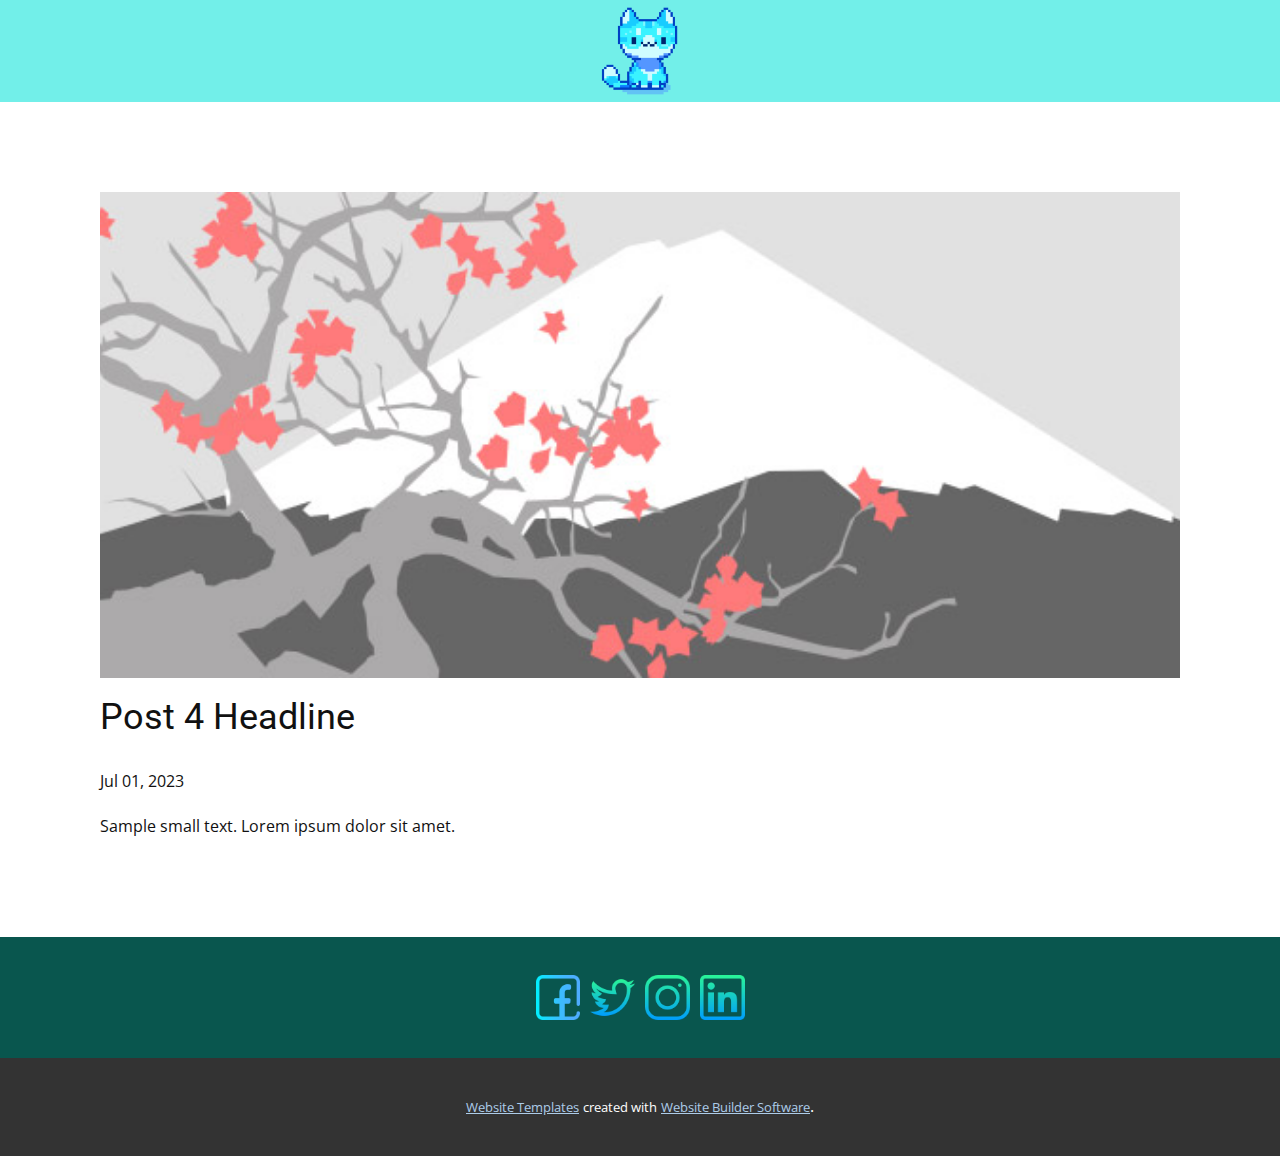
<file: templates/blog/post-3.html>
<!DOCTYPE html>
<html style="font-size: 16px;" lang="en"><head>
    <meta name="viewport" content="width=device-width, initial-scale=1.0">
    <meta charset="utf-8">
    <meta name="keywords" content="Post 1 Headline">
    <meta name="description" content="">
    <title>Post 4 Headline</title>
    <link rel="stylesheet" href="../nicepage.css" media="screen">
<link rel="stylesheet" href="../Post-Template.css" media="screen">
    <script class="u-script" type="text/javascript" src="../jquery.js" defer=""></script>
    <script class="u-script" type="text/javascript" src="../nicepage.js" defer=""></script>
    <meta name="generator" content="Nicepage 5.6.2, nicepage.com">
    <link id="u-theme-google-font" rel="stylesheet" href="https://fonts.googleapis.com/css?family=Roboto:100,100i,300,300i,400,400i,500,500i,700,700i,900,900i|Open+Sans:300,300i,400,400i,500,500i,600,600i,700,700i,800,800i">
    
    
    <script type="application/ld+json">{
		"@context": "http://schema.org",
		"@type": "Organization",
		"name": "",
		"logo": "images/Pixel_Cat1.webp",
		"sameAs": []
}</script>
    <meta name="theme-color" content="#478ac9">
  <meta data-intl-tel-input-cdn-path="intlTelInput/"></head>
  <body class="u-body u-xl-mode" data-lang="en"><header class="u-clearfix u-header u-palette-4-light-1 u-header" id="sec-5bd3"><div class="u-clearfix u-sheet u-valign-middle u-sheet-1">
        <a href="https://nicepage.com" class="u-image u-logo u-image-1" data-image-width="350" data-image-height="350">
          <img src="../images/Pixel_Cat1.webp" class="u-logo-image u-logo-image-1">
        </a>
      </div></header>
    <section class="u-align-center u-clearfix u-section-1" id="sec-289c">
      <div class="u-clearfix u-sheet u-valign-middle-md u-valign-middle-sm u-valign-middle-xs u-sheet-1"><!--post_details--><!--post_details_options_json--><!--{"source":""}--><!--/post_details_options_json--><!--blog_post-->
        <div class="u-container-style u-expanded-width u-post-details u-post-details-1">
          <div class="u-container-layout u-valign-middle u-container-layout-1"><!--blog_post_image-->
            <img alt="" class="u-blog-control u-expanded-width u-image u-image-default u-image-1" src="../images/0fd3416c.jpeg"><!--/blog_post_image--><!--blog_post_header-->
            <h2 class="u-blog-control u-text u-text-1">Post 4 Headline</h2><!--/blog_post_header--><!--blog_post_metadata-->
            <div class="u-blog-control u-metadata u-metadata-1"><!--blog_post_metadata_date-->
              <span class="u-meta-date u-meta-icon">Jul 01, 2023</span><!--/blog_post_metadata_date--><!--blog_post_metadata_category-->
              <!--/blog_post_metadata_category--><!--blog_post_metadata_comments-->
              <!--/blog_post_metadata_comments-->
            </div><!--/blog_post_metadata--><!--blog_post_content-->
            <div class="u-align-justify u-blog-control u-post-content u-text u-text-2 fr-view">
  Sample small text. Lorem ipsum dolor sit amet.
  </div><!--/blog_post_content-->
          </div>
        </div><!--/blog_post--><!--/post_details-->
      </div>
    </section>
    
    
    <footer class="u-clearfix u-custom-color-2 u-footer" id="sec-7c6b"><div class="u-clearfix u-sheet u-valign-middle u-sheet-1">
        <div class="u-align-left u-social-icons u-spacing-10 u-social-icons-1">
          <a class="u-social-url" title="facebook" target="_blank" href=""><span class="u-file-icon u-icon u-social-facebook u-social-icon u-icon-1"><img src="../images/1384168.png" alt=""></span>
          </a>
          <a class="u-social-url" title="twitter" target="_blank" href=""><span class="u-file-icon u-icon u-social-icon u-social-twitter u-icon-2"><img src="../images/1384075.png" alt=""></span>
          </a>
          <a class="u-social-url" title="instagram" target="_blank" href=""><span class="u-file-icon u-icon u-social-icon u-social-instagram u-icon-3"><img src="../images/747562.png" alt=""></span>
          </a>
          <a class="u-social-url" title="linkedin" target="_blank" href=""><span class="u-file-icon u-icon u-social-icon u-social-linkedin u-icon-4"><img src="../images/1384072.png" alt=""></span>
          </a>
        </div>
      </div></footer>
    <section class="u-backlink u-clearfix u-grey-80">
      <a class="u-link" href="https://nicepage.com/website-templates" target="_blank">
        <span>Website Templates</span>
      </a>
      <p class="u-text">
        <span>created with</span>
      </p>
      <a class="u-link" href="" target="_blank">
        <span>Website Builder Software</span>
      </a>. 
    </section>
  
</body></html>
</file>
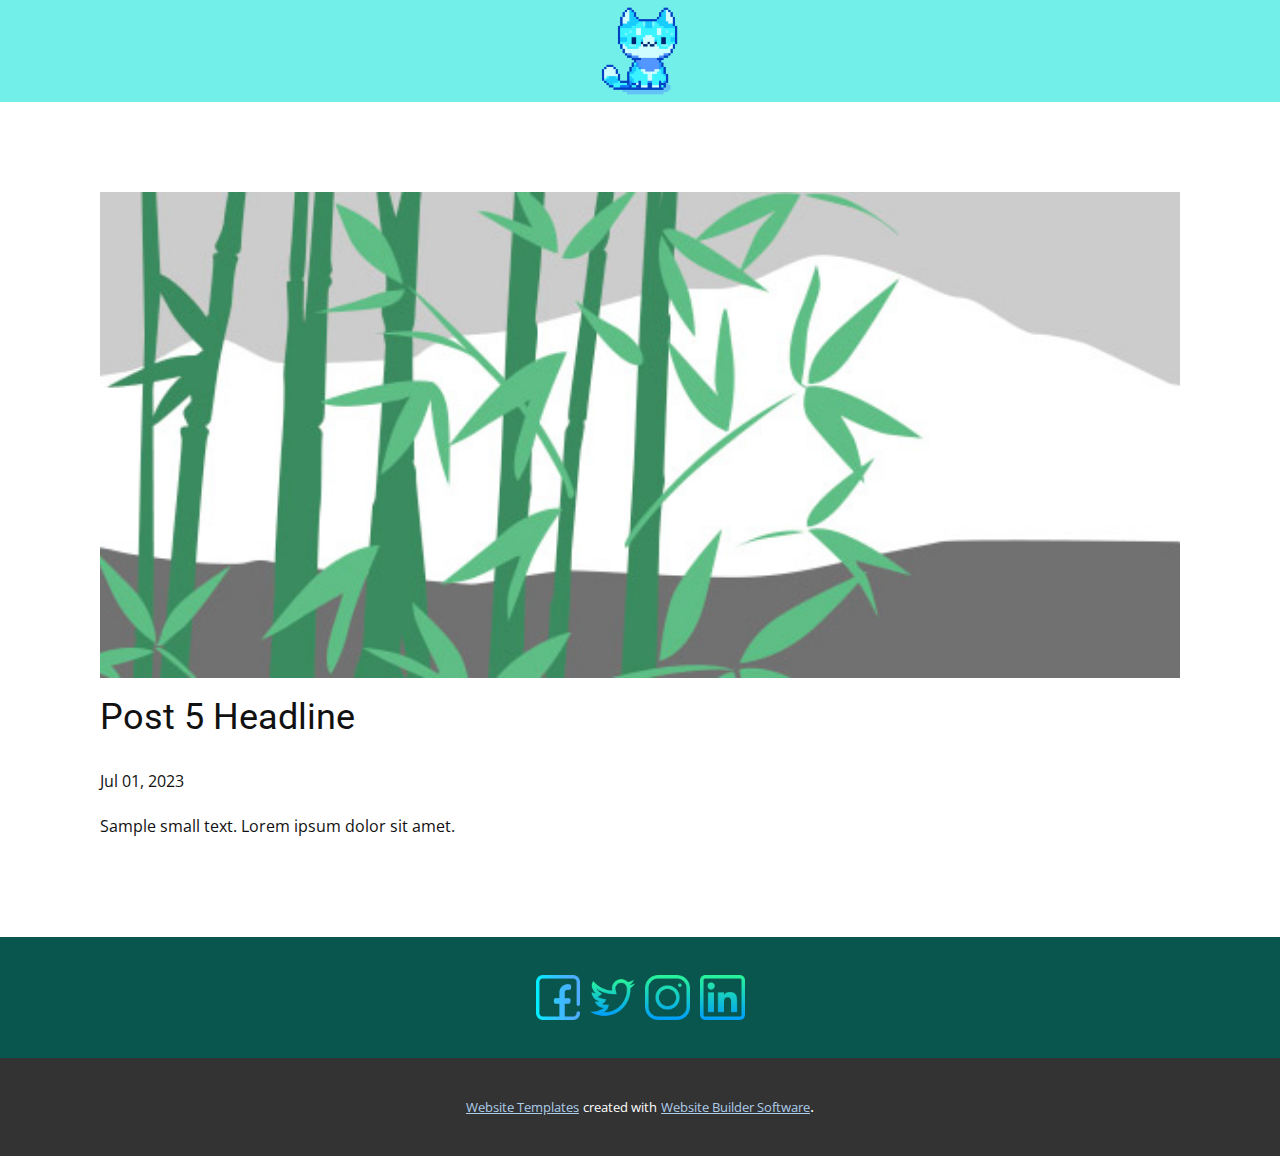
<file: templates/blog/post-4.html>
<!DOCTYPE html>
<html style="font-size: 16px;" lang="en"><head>
    <meta name="viewport" content="width=device-width, initial-scale=1.0">
    <meta charset="utf-8">
    <meta name="keywords" content="Post 1 Headline">
    <meta name="description" content="">
    <title>Post 5 Headline</title>
    <link rel="stylesheet" href="../nicepage.css" media="screen">
<link rel="stylesheet" href="../Post-Template.css" media="screen">
    <script class="u-script" type="text/javascript" src="../jquery.js" defer=""></script>
    <script class="u-script" type="text/javascript" src="../nicepage.js" defer=""></script>
    <meta name="generator" content="Nicepage 5.6.2, nicepage.com">
    <link id="u-theme-google-font" rel="stylesheet" href="https://fonts.googleapis.com/css?family=Roboto:100,100i,300,300i,400,400i,500,500i,700,700i,900,900i|Open+Sans:300,300i,400,400i,500,500i,600,600i,700,700i,800,800i">
    
    
    <script type="application/ld+json">{
		"@context": "http://schema.org",
		"@type": "Organization",
		"name": "",
		"logo": "images/Pixel_Cat1.webp",
		"sameAs": []
}</script>
    <meta name="theme-color" content="#478ac9">
  <meta data-intl-tel-input-cdn-path="intlTelInput/"></head>
  <body class="u-body u-xl-mode" data-lang="en"><header class="u-clearfix u-header u-palette-4-light-1 u-header" id="sec-5bd3"><div class="u-clearfix u-sheet u-valign-middle u-sheet-1">
        <a href="https://nicepage.com" class="u-image u-logo u-image-1" data-image-width="350" data-image-height="350">
          <img src="../images/Pixel_Cat1.webp" class="u-logo-image u-logo-image-1">
        </a>
      </div></header>
    <section class="u-align-center u-clearfix u-section-1" id="sec-289c">
      <div class="u-clearfix u-sheet u-valign-middle-md u-valign-middle-sm u-valign-middle-xs u-sheet-1"><!--post_details--><!--post_details_options_json--><!--{"source":""}--><!--/post_details_options_json--><!--blog_post-->
        <div class="u-container-style u-expanded-width u-post-details u-post-details-1">
          <div class="u-container-layout u-valign-middle u-container-layout-1"><!--blog_post_image-->
            <img alt="" class="u-blog-control u-expanded-width u-image u-image-default u-image-1" src="../images/68f64b9d.jpeg"><!--/blog_post_image--><!--blog_post_header-->
            <h2 class="u-blog-control u-text u-text-1">Post 5 Headline</h2><!--/blog_post_header--><!--blog_post_metadata-->
            <div class="u-blog-control u-metadata u-metadata-1"><!--blog_post_metadata_date-->
              <span class="u-meta-date u-meta-icon">Jul 01, 2023</span><!--/blog_post_metadata_date--><!--blog_post_metadata_category-->
              <!--/blog_post_metadata_category--><!--blog_post_metadata_comments-->
              <!--/blog_post_metadata_comments-->
            </div><!--/blog_post_metadata--><!--blog_post_content-->
            <div class="u-align-justify u-blog-control u-post-content u-text u-text-2 fr-view">
  Sample small text. Lorem ipsum dolor sit amet.
  </div><!--/blog_post_content-->
          </div>
        </div><!--/blog_post--><!--/post_details-->
      </div>
    </section>
    
    
    <footer class="u-clearfix u-custom-color-2 u-footer" id="sec-7c6b"><div class="u-clearfix u-sheet u-valign-middle u-sheet-1">
        <div class="u-align-left u-social-icons u-spacing-10 u-social-icons-1">
          <a class="u-social-url" title="facebook" target="_blank" href=""><span class="u-file-icon u-icon u-social-facebook u-social-icon u-icon-1"><img src="../images/1384168.png" alt=""></span>
          </a>
          <a class="u-social-url" title="twitter" target="_blank" href=""><span class="u-file-icon u-icon u-social-icon u-social-twitter u-icon-2"><img src="../images/1384075.png" alt=""></span>
          </a>
          <a class="u-social-url" title="instagram" target="_blank" href=""><span class="u-file-icon u-icon u-social-icon u-social-instagram u-icon-3"><img src="../images/747562.png" alt=""></span>
          </a>
          <a class="u-social-url" title="linkedin" target="_blank" href=""><span class="u-file-icon u-icon u-social-icon u-social-linkedin u-icon-4"><img src="../images/1384072.png" alt=""></span>
          </a>
        </div>
      </div></footer>
    <section class="u-backlink u-clearfix u-grey-80">
      <a class="u-link" href="https://nicepage.com/website-templates" target="_blank">
        <span>Website Templates</span>
      </a>
      <p class="u-text">
        <span>created with</span>
      </p>
      <a class="u-link" href="" target="_blank">
        <span>Website Builder Software</span>
      </a>. 
    </section>
  
</body></html>
</file>
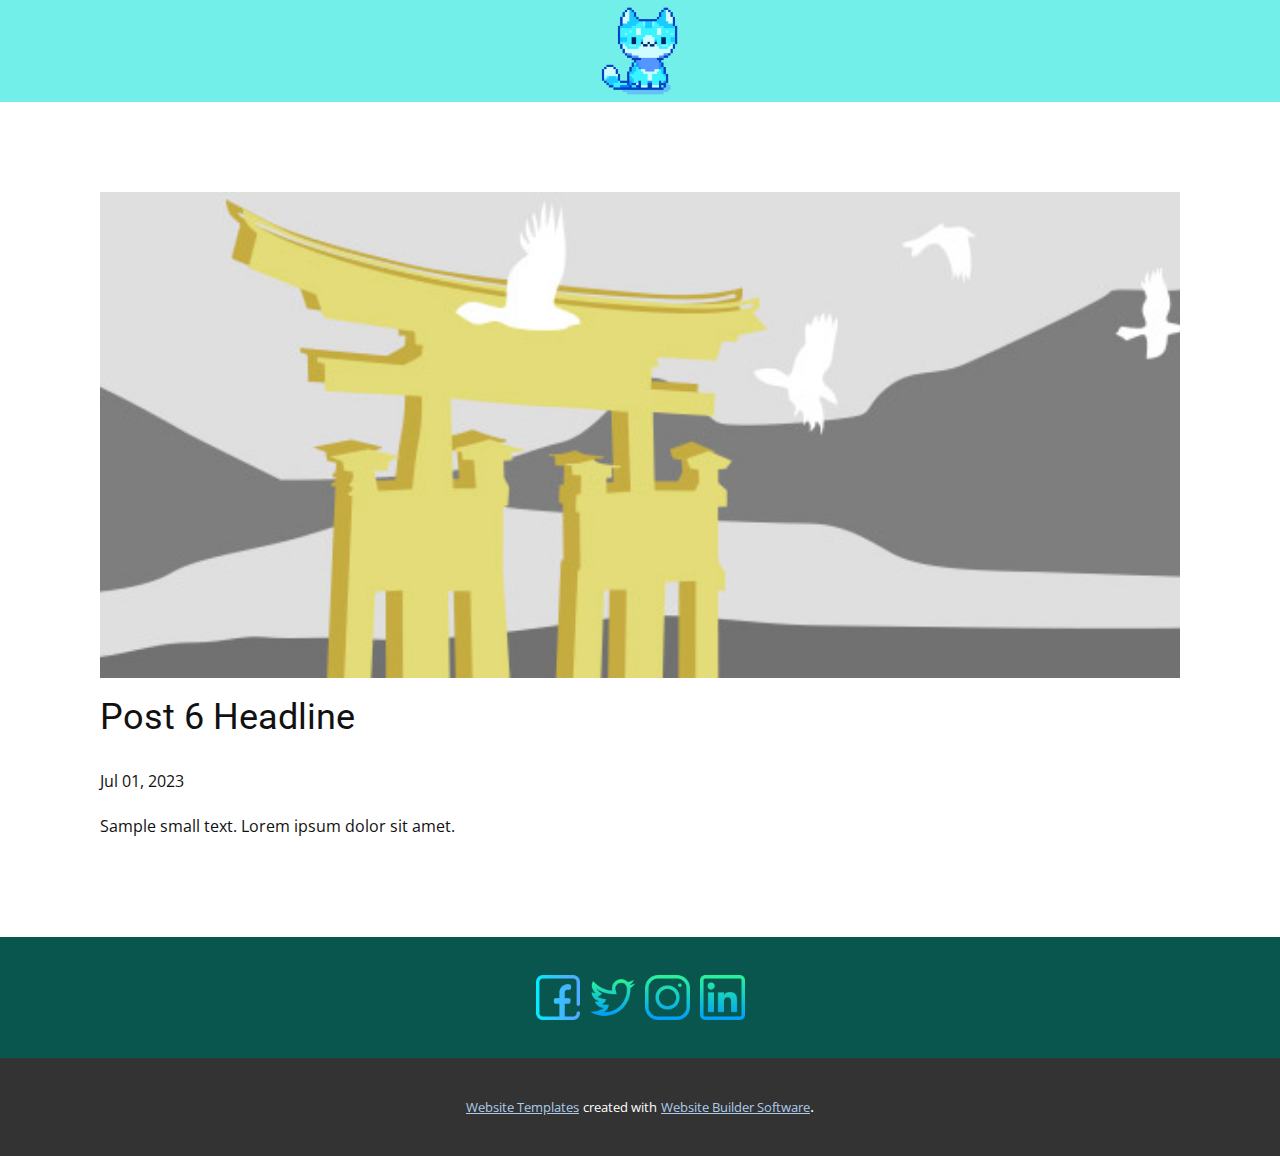
<file: templates/blog/post-5.html>
<!DOCTYPE html>
<html style="font-size: 16px;" lang="en"><head>
    <meta name="viewport" content="width=device-width, initial-scale=1.0">
    <meta charset="utf-8">
    <meta name="keywords" content="Post 1 Headline">
    <meta name="description" content="">
    <title>Post 6 Headline</title>
    <link rel="stylesheet" href="../nicepage.css" media="screen">
<link rel="stylesheet" href="../Post-Template.css" media="screen">
    <script class="u-script" type="text/javascript" src="../jquery.js" defer=""></script>
    <script class="u-script" type="text/javascript" src="../nicepage.js" defer=""></script>
    <meta name="generator" content="Nicepage 5.6.2, nicepage.com">
    <link id="u-theme-google-font" rel="stylesheet" href="https://fonts.googleapis.com/css?family=Roboto:100,100i,300,300i,400,400i,500,500i,700,700i,900,900i|Open+Sans:300,300i,400,400i,500,500i,600,600i,700,700i,800,800i">
    
    
    <script type="application/ld+json">{
		"@context": "http://schema.org",
		"@type": "Organization",
		"name": "",
		"logo": "images/Pixel_Cat1.webp",
		"sameAs": []
}</script>
    <meta name="theme-color" content="#478ac9">
  <meta data-intl-tel-input-cdn-path="intlTelInput/"></head>
  <body class="u-body u-xl-mode" data-lang="en"><header class="u-clearfix u-header u-palette-4-light-1 u-header" id="sec-5bd3"><div class="u-clearfix u-sheet u-valign-middle u-sheet-1">
        <a href="https://nicepage.com" class="u-image u-logo u-image-1" data-image-width="350" data-image-height="350">
          <img src="../images/Pixel_Cat1.webp" class="u-logo-image u-logo-image-1">
        </a>
      </div></header>
    <section class="u-align-center u-clearfix u-section-1" id="sec-289c">
      <div class="u-clearfix u-sheet u-valign-middle-md u-valign-middle-sm u-valign-middle-xs u-sheet-1"><!--post_details--><!--post_details_options_json--><!--{"source":""}--><!--/post_details_options_json--><!--blog_post-->
        <div class="u-container-style u-expanded-width u-post-details u-post-details-1">
          <div class="u-container-layout u-valign-middle u-container-layout-1"><!--blog_post_image-->
            <img alt="" class="u-blog-control u-expanded-width u-image u-image-default u-image-1" src="../images/8ad73f3c.jpeg"><!--/blog_post_image--><!--blog_post_header-->
            <h2 class="u-blog-control u-text u-text-1">Post 6 Headline</h2><!--/blog_post_header--><!--blog_post_metadata-->
            <div class="u-blog-control u-metadata u-metadata-1"><!--blog_post_metadata_date-->
              <span class="u-meta-date u-meta-icon">Jul 01, 2023</span><!--/blog_post_metadata_date--><!--blog_post_metadata_category-->
              <!--/blog_post_metadata_category--><!--blog_post_metadata_comments-->
              <!--/blog_post_metadata_comments-->
            </div><!--/blog_post_metadata--><!--blog_post_content-->
            <div class="u-align-justify u-blog-control u-post-content u-text u-text-2 fr-view">
  Sample small text. Lorem ipsum dolor sit amet.
  </div><!--/blog_post_content-->
          </div>
        </div><!--/blog_post--><!--/post_details-->
      </div>
    </section>
    
    
    <footer class="u-clearfix u-custom-color-2 u-footer" id="sec-7c6b"><div class="u-clearfix u-sheet u-valign-middle u-sheet-1">
        <div class="u-align-left u-social-icons u-spacing-10 u-social-icons-1">
          <a class="u-social-url" title="facebook" target="_blank" href=""><span class="u-file-icon u-icon u-social-facebook u-social-icon u-icon-1"><img src="../images/1384168.png" alt=""></span>
          </a>
          <a class="u-social-url" title="twitter" target="_blank" href=""><span class="u-file-icon u-icon u-social-icon u-social-twitter u-icon-2"><img src="../images/1384075.png" alt=""></span>
          </a>
          <a class="u-social-url" title="instagram" target="_blank" href=""><span class="u-file-icon u-icon u-social-icon u-social-instagram u-icon-3"><img src="../images/747562.png" alt=""></span>
          </a>
          <a class="u-social-url" title="linkedin" target="_blank" href=""><span class="u-file-icon u-icon u-social-icon u-social-linkedin u-icon-4"><img src="../images/1384072.png" alt=""></span>
          </a>
        </div>
      </div></footer>
    <section class="u-backlink u-clearfix u-grey-80">
      <a class="u-link" href="https://nicepage.com/website-templates" target="_blank">
        <span>Website Templates</span>
      </a>
      <p class="u-text">
        <span>created with</span>
      </p>
      <a class="u-link" href="" target="_blank">
        <span>Website Builder Software</span>
      </a>. 
    </section>
  
</body></html>
</file>
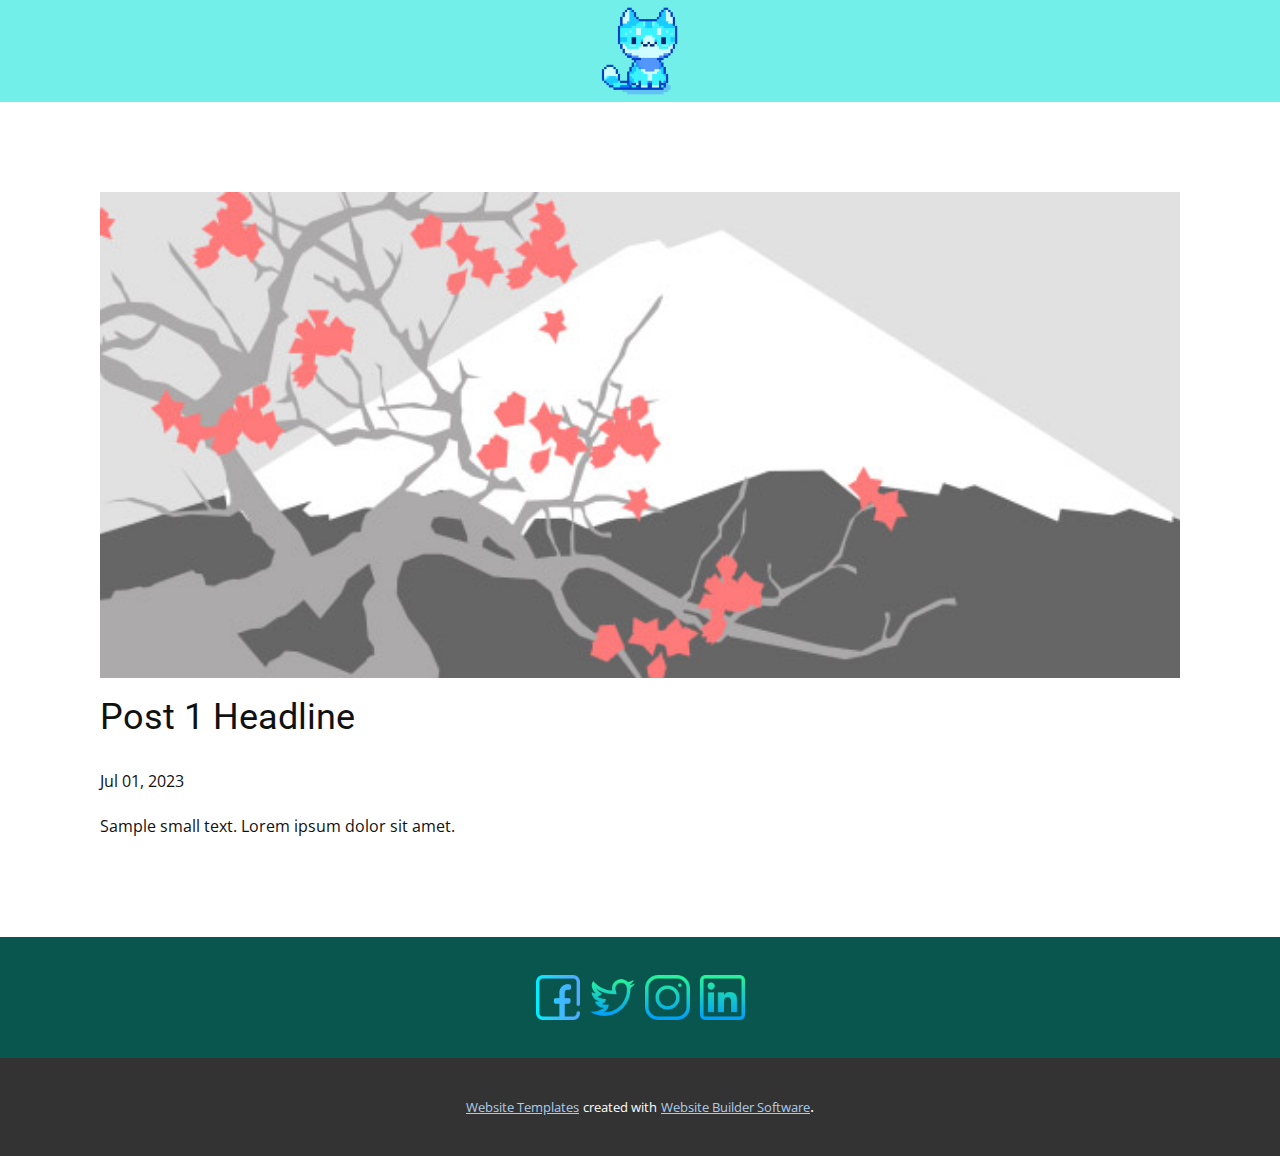
<file: templates/blog/post.html>
<!DOCTYPE html>
<html style="font-size: 16px;" lang="en"><head>
    <meta name="viewport" content="width=device-width, initial-scale=1.0">
    <meta charset="utf-8">
    <meta name="keywords" content="Post 1 Headline">
    <meta name="description" content="">
    <title>Post 1 Headline</title>
    <link rel="stylesheet" href="../nicepage.css" media="screen">
<link rel="stylesheet" href="../Post-Template.css" media="screen">
    <script class="u-script" type="text/javascript" src="../jquery.js" defer=""></script>
    <script class="u-script" type="text/javascript" src="../nicepage.js" defer=""></script>
    <meta name="generator" content="Nicepage 5.6.2, nicepage.com">
    <link id="u-theme-google-font" rel="stylesheet" href="https://fonts.googleapis.com/css?family=Roboto:100,100i,300,300i,400,400i,500,500i,700,700i,900,900i|Open+Sans:300,300i,400,400i,500,500i,600,600i,700,700i,800,800i">
    
    
    <script type="application/ld+json">{
		"@context": "http://schema.org",
		"@type": "Organization",
		"name": "",
		"logo": "images/Pixel_Cat1.webp",
		"sameAs": []
}</script>
    <meta name="theme-color" content="#478ac9">
  <meta data-intl-tel-input-cdn-path="intlTelInput/"></head>
  <body class="u-body u-xl-mode" data-lang="en"><header class="u-clearfix u-header u-palette-4-light-1 u-header" id="sec-5bd3"><div class="u-clearfix u-sheet u-valign-middle u-sheet-1">
        <a href="https://nicepage.com" class="u-image u-logo u-image-1" data-image-width="350" data-image-height="350">
          <img src="../images/Pixel_Cat1.webp" class="u-logo-image u-logo-image-1">
        </a>
      </div></header>
    <section class="u-align-center u-clearfix u-section-1" id="sec-289c">
      <div class="u-clearfix u-sheet u-valign-middle-md u-valign-middle-sm u-valign-middle-xs u-sheet-1"><!--post_details--><!--post_details_options_json--><!--{"source":""}--><!--/post_details_options_json--><!--blog_post-->
        <div class="u-container-style u-expanded-width u-post-details u-post-details-1">
          <div class="u-container-layout u-valign-middle u-container-layout-1"><!--blog_post_image-->
            <img alt="" class="u-blog-control u-expanded-width u-image u-image-default u-image-1" src="../images/0fd3416c.jpeg"><!--/blog_post_image--><!--blog_post_header-->
            <h2 class="u-blog-control u-text u-text-1">Post 1 Headline</h2><!--/blog_post_header--><!--blog_post_metadata-->
            <div class="u-blog-control u-metadata u-metadata-1"><!--blog_post_metadata_date-->
              <span class="u-meta-date u-meta-icon">Jul 01, 2023</span><!--/blog_post_metadata_date--><!--blog_post_metadata_category-->
              <!--/blog_post_metadata_category--><!--blog_post_metadata_comments-->
              <!--/blog_post_metadata_comments-->
            </div><!--/blog_post_metadata--><!--blog_post_content-->
            <div class="u-align-justify u-blog-control u-post-content u-text u-text-2 fr-view">
  Sample small text. Lorem ipsum dolor sit amet.
  </div><!--/blog_post_content-->
          </div>
        </div><!--/blog_post--><!--/post_details-->
      </div>
    </section>
    
    
    <footer class="u-clearfix u-custom-color-2 u-footer" id="sec-7c6b"><div class="u-clearfix u-sheet u-valign-middle u-sheet-1">
        <div class="u-align-left u-social-icons u-spacing-10 u-social-icons-1">
          <a class="u-social-url" title="facebook" target="_blank" href=""><span class="u-file-icon u-icon u-social-facebook u-social-icon u-icon-1"><img src="../images/1384168.png" alt=""></span>
          </a>
          <a class="u-social-url" title="twitter" target="_blank" href=""><span class="u-file-icon u-icon u-social-icon u-social-twitter u-icon-2"><img src="../images/1384075.png" alt=""></span>
          </a>
          <a class="u-social-url" title="instagram" target="_blank" href=""><span class="u-file-icon u-icon u-social-icon u-social-instagram u-icon-3"><img src="../images/747562.png" alt=""></span>
          </a>
          <a class="u-social-url" title="linkedin" target="_blank" href=""><span class="u-file-icon u-icon u-social-icon u-social-linkedin u-icon-4"><img src="../images/1384072.png" alt=""></span>
          </a>
        </div>
      </div></footer>
    <section class="u-backlink u-clearfix u-grey-80">
      <a class="u-link" href="https://nicepage.com/website-templates" target="_blank">
        <span>Website Templates</span>
      </a>
      <p class="u-text">
        <span>created with</span>
      </p>
      <a class="u-link" href="" target="_blank">
        <span>Website Builder Software</span>
      </a>. 
    </section>
  
</body></html>
</file>
<file: templates/Home.css>
.u-section-1 {
  min-height: 805px;
}

.u-section-1 .u-layout-wrap-1 {
  margin-top: 0;
  margin-bottom: 0;
}

.u-section-1 .u-layout-cell-1 {
  min-height: 824px;
}

.u-section-1 .u-container-layout-1 {
  padding: 30px 28px;
}

.u-section-1 .u-icon-1 {
  height: 92px;
  width: 92px;
  margin: 82px auto 0;
  padding: 18px;
}

.u-section-1 .u-text-1 {
  font-size: 1.5rem;
  line-height: 1.1;
  margin: 82px 74px 0 56px;
}

.u-section-1 .u-btn-1 {
  font-weight: 700;
  text-transform: uppercase;
  letter-spacing: 1px;
  background-image: none;
  border-style: solid;
  margin: 56px auto 0 150px;
  padding: 13px 44px 14px;
}

.u-section-1 .u-btn-2 {
  font-weight: 700;
  text-transform: uppercase;
  letter-spacing: 1px;
  background-image: none;
  border-style: solid;
  margin: -56px 134px 0 auto;
  padding: 10px 51px;
}

.u-section-1 .u-image-1 {
  min-height: 805px;
  background-image: linear-gradient(0deg, rgba(44,41,51,0.75), rgba(44,41,51,0.75)), url("images/maxresdefault.jpg");
  background-position: 50% 50%;
}

.u-section-1 .u-container-layout-2 {
  padding: 30px 60px;
}

@media (max-width: 1199px) {
   .u-section-1 {
    min-height: 664px;
  }

  .u-section-1 .u-layout-cell-1 {
    min-height: 679px;
  }

  .u-section-1 .u-text-1 {
    width: auto;
    margin-top: 26px;
    margin-left: 25px;
    margin-right: 25px;
  }

  .u-section-1 .u-btn-1 {
    margin-top: 82px;
    margin-left: 50px;
  }

  .u-section-1 .u-btn-2 {
    margin-right: 56px;
  }

  .u-section-1 .u-image-1 {
    min-height: 664px;
  }
}

@media (max-width: 991px) {
   .u-section-1 {
    min-height: 509px;
  }

  .u-section-1 .u-layout-cell-1 {
    min-height: 530px;
  }

  .u-section-1 .u-text-1 {
    font-size: 1.25rem;
    margin-left: 0;
    margin-right: 0;
  }

  .u-section-1 .u-btn-1 {
    margin-top: 13px;
    margin-left: 4px;
  }

  .u-section-1 .u-btn-2 {
    margin-right: 9px;
  }

  .u-section-1 .u-image-1 {
    min-height: 509px;
  }

  .u-section-1 .u-container-layout-2 {
    padding-left: 30px;
    padding-right: 30px;
  }
}

@media (max-width: 767px) {
   .u-section-1 {
    min-height: 864px;
  }

  .u-section-1 .u-layout-cell-1 {
    min-height: 439px;
  }

  .u-section-1 .u-container-layout-1 {
    padding-left: 10px;
    padding-right: 10px;
  }

  .u-section-1 .u-icon-1 {
    margin-top: 0;
  }

  .u-section-1 .u-text-1 {
    width: 429px;
    margin-top: 37px;
    margin-left: auto;
    margin-right: auto;
  }

  .u-section-1 .u-btn-1 {
    margin-top: 42px;
    margin-left: 140px;
  }

  .u-section-1 .u-btn-2 {
    margin-right: 111px;
  }

  .u-section-1 .u-image-1 {
    min-height: 764px;
  }

  .u-section-1 .u-container-layout-2 {
    padding-left: 10px;
    padding-right: 10px;
  }
}

@media (max-width: 575px) {
   .u-section-1 {
    min-height: 581px;
  }

  .u-section-1 .u-layout-cell-1 {
    min-height: 441px;
  }

  .u-section-1 .u-container-layout-1 {
    padding-top: 22px;
    padding-bottom: 22px;
  }

  .u-section-1 .u-icon-1 {
    margin-top: 36px;
  }

  .u-section-1 .u-text-1 {
    width: 320px;
    margin-top: 30px;
  }

  .u-section-1 .u-btn-1 {
    margin-top: 21px;
    margin-left: 30px;
  }

  .u-section-1 .u-btn-2 {
    margin-right: 21px;
  }

  .u-section-1 .u-image-1 {
    background-position: 85.17% 50%;
    min-height: 481px;
  }
}
</file>
<file: templates/LOGIN.css>
.u-section-1 .u-sheet-1 {
  min-height: 885px;
}

.u-section-1 .u-image-1 {
  width: 350px;
  height: 350px;
  margin: 223px 167px 0 auto;
}

.u-section-1 .u-shape-1 {
  width: 156px;
  height: 96px;
  margin: -437px 53px 0 auto;
}

.u-section-1 .u-text-1 {
  font-size: 1.875rem;
  font-weight: 700;
  margin: -81px 83px 0 auto;
}

.u-section-1 .u-text-2 {
  font-weight: 700;
  margin: 11px auto 0 0;
}

.u-section-1 .u-form-1 {
  height: 334px;
  margin: 0 570px 60px 0;
}

.u-section-1 .u-label-1 {
  font-size: 1.875rem;
  font-weight: 700;
}

.u-section-1 .u-label-2 {
  font-size: 1.875rem;
  font-weight: 700;
}

.u-section-1 .u-btn-1 {
  background-image: none;
  border-style: solid;
  padding: 10px 62px;
}

@media (max-width: 1199px) {
  .u-section-1 .u-text-2 {
    margin-top: 17px;
  }
}

@media (max-width: 991px) {
  .u-section-1 .u-image-1 {
    margin-top: 219px;
    margin-right: 10px;
  }

  .u-section-1 .u-shape-1 {
    margin-top: -433px;
  }

  .u-section-1 .u-text-2 {
    margin-top: 20px;
  }

  .u-section-1 .u-form-1 {
    margin-right: 350px;
  }
}

@media (max-width: 767px) {
  .u-section-1 .u-image-1 {
    margin-top: 518px;
    margin-right: -24px;
  }

  .u-section-1 .u-shape-1 {
    margin-top: -463px;
    margin-right: 0;
  }

  .u-section-1 .u-text-1 {
    width: auto;
    margin-top: -83px;
    margin-right: 30px;
  }

  .u-section-1 .u-text-2 {
    margin-top: -250px;
  }

  .u-section-1 .u-form-1 {
    margin-right: 170px;
  }
}

@media (max-width: 575px) {
  .u-section-1 .u-sheet-1 {
    min-height: 100vh;
  }

  .u-section-1 .u-image-1 {
    margin-top: 666px;
    margin-right: -10px;
  }

  .u-section-1 .u-shape-1 {
    margin-top: -446px;
    margin-right: 14px;
  }

  .u-section-1 .u-text-1 {
    margin-top: -79px;
    margin-right: 44px;
  }

  .u-section-1 .u-text-2 {
    width: auto;
    margin-top: -524px;
  }

  .u-section-1 .u-form-1 {
    margin-top: 14px;
    margin-right: initial;
    margin-left: initial;
  }
}
</file>
<file: templates/SIGNUP.css>
.u-section-1 .u-sheet-1 {
  min-height: 819px;
}

.u-section-1 .u-text-1 {
  font-weight: 700;
  margin: 67px 631px 0 0;
}

.u-section-1 .u-image-1 {
  width: 350px;
  height: 350px;
  margin: 130px 91px 0 auto;
}

.u-section-1 .u-shape-1 {
  width: 158px;
  height: 128px;
  margin: -471px 39px 0 auto;
}

.u-section-1 .u-text-2 {
  font-size: 2.25rem;
  font-weight: 700;
  margin: -103px 60px 0 964px;
}

.u-section-1 .u-form-1 {
  height: 532px;
  margin: -52px 703px 60px 0;
}

.u-section-1 .u-label-1 {
  font-size: 1.5rem;
  font-weight: 700;
}

.u-section-1 .u-input-1 {
  height: 35px;
}

.u-section-1 .u-label-2 {
  font-size: 1.5rem;
  font-weight: 700;
}

.u-section-1 .u-input-2 {
  height: 35px;
}

.u-section-1 .u-form-group-3 {
  margin-left: 0;
}

.u-section-1 .u-label-3 {
  font-size: 1.5rem;
  font-weight: 700;
}

.u-section-1 .u-input-3 {
  height: 35px;
}

.u-section-1 .u-form-group-4 {
  margin-left: 0;
}

.u-section-1 .u-label-4 {
  font-size: 1.5rem;
  font-weight: 700;
}

.u-section-1 .u-input-4 {
  height: 35px;
}

.u-section-1 .u-form-group-5 {
  margin-left: 0;
}

.u-section-1 .u-label-5 {
  font-size: 1.5rem;
  font-weight: 700;
}

.u-section-1 .u-input-5 {
  height: 35px;
}

.u-section-1 .u-btn-1 {
  background-image: none;
  border-style: solid;
  font-size: 1.25rem;
  padding: 10px 74px;
}

@media (max-width: 1199px) {
  .u-section-1 .u-text-1 {
    margin-right: 431px;
  }

  .u-section-1 .u-image-1 {
    margin-top: 194px;
    margin-right: 67px;
  }

  .u-section-1 .u-shape-1 {
    margin-top: -535px;
  }

  .u-section-1 .u-text-2 {
    width: auto;
    margin-left: 764px;
  }

  .u-section-1 .u-form-1 {
    width: 470px;
    margin-top: 20px;
    margin-right: 503px;
    margin-bottom: 57px;
  }
}

@media (max-width: 991px) {
  .u-section-1 .u-text-1 {
    margin-right: 211px;
  }

  .u-section-1 .u-image-1 {
    margin-top: 230px;
    margin-right: 0;
  }

  .u-section-1 .u-shape-1 {
    margin-top: -478px;
    margin-right: 0;
  }

  .u-section-1 .u-text-2 {
    margin-top: -105px;
    margin-right: 21px;
    margin-left: 583px;
  }

  .u-section-1 .u-form-1 {
    margin-top: -71px;
    margin-right: 351px;
    margin-bottom: 56px;
    width: auto;
  }
}

@media (max-width: 767px) {
  .u-section-1 .u-sheet-1 {
    min-height: 1244px;
  }

  .u-section-1 .u-text-1 {
    margin-top: 60px;
    margin-right: 31px;
  }

  .u-section-1 .u-image-1 {
    margin-top: 708px;
    margin-right: auto;
    margin-left: 80px;
  }

  .u-section-1 .u-shape-1 {
    margin-top: -453px;
    margin-right: 61px;
  }

  .u-section-1 .u-text-2 {
    margin-top: -109px;
    margin-right: 82px;
    margin-left: 342px;
  }

  .u-section-1 .u-form-1 {
    margin-top: -650px;
    margin-bottom: 555px;
    margin-right: initial;
    margin-left: initial;
    width: auto;
  }
}

@media (max-width: 575px) {
  .u-section-1 .u-sheet-1 {
    min-height: 1234px;
  }

  .u-section-1 .u-text-1 {
    margin-top: 72px;
    margin-right: 0;
  }

  .u-section-1 .u-image-1 {
    height: 340px;
    margin-top: 733px;
    margin-right: initial;
    margin-left: initial;
    width: auto;
  }

  .u-section-1 .u-shape-1 {
    margin-top: -468px;
  }

  .u-section-1 .u-text-2 {
    margin-left: 142px;
  }

  .u-section-1 .u-form-1 {
    margin-bottom: 60px;
    width: auto;
    margin-right: initial;
    margin-left: initial;
  }
}
</file>
<file: templates/Blog-Template.css>
.u-section-1 .u-sheet-1 {
  min-height: 561px;
}

.u-section-1 .u-repeater-1 {
  margin-top: 60px;
  margin-bottom: 60px;
  min-height: 441px;
  grid-template-columns: calc(33.3333% - 15px) calc(33.3333% - 15px) calc(33.3333% - 15px);
  height: auto;
  grid-gap: 22px;
}

.u-section-1 .u-repeater-item-1 {
  background-image: none;
}

.u-section-1 .u-container-layout-1 {
  padding: 30px 20px;
}

.u-section-1 .u-text-1 {
  margin-top: 0;
  margin-bottom: 0;
}

.u-section-1 .u-image-1 {
  height: 222px;
  margin-top: 17px;
  margin-bottom: 0;
}

.u-section-1 .u-text-2 {
  margin-top: 20px;
  margin-bottom: 0;
}

.u-section-1 .u-btn-1 {
  background-image: none;
  border-style: none none solid;
  margin: 17px auto 0 0;
  padding: 0;
}

.u-section-1 .u-container-layout-2 {
  padding: 30px 20px;
}

.u-section-1 .u-text-3 {
  margin-top: 0;
  margin-bottom: 0;
}

.u-section-1 .u-image-2 {
  height: 222px;
  margin-top: 17px;
  margin-bottom: 0;
}

.u-section-1 .u-text-4 {
  margin-top: 20px;
  margin-bottom: 0;
}

.u-section-1 .u-btn-2 {
  background-image: none;
  border-style: none none solid;
  margin: 17px auto 0 0;
  padding: 0;
}

.u-section-1 .u-container-layout-3 {
  padding: 30px 20px;
}

.u-section-1 .u-text-5 {
  margin-top: 0;
  margin-bottom: 0;
}

.u-section-1 .u-image-3 {
  height: 222px;
  margin-top: 17px;
  margin-bottom: 0;
}

.u-section-1 .u-text-6 {
  margin-top: 20px;
  margin-bottom: 0;
}

.u-section-1 .u-btn-3 {
  background-image: none;
  border-style: none none solid;
  margin: 17px auto 0 0;
  padding: 0;
}

@media (max-width: 1199px) {
  .u-section-1 .u-sheet-1 {
    min-height: 484px;
  }

  .u-section-1 .u-repeater-1 {
    min-height: 364px;
    grid-template-columns: repeat(3, calc(33.333333333333336% - 15px));
  }
}

@media (max-width: 991px) {
  .u-section-1 .u-sheet-1 {
    min-height: 956px;
  }

  .u-section-1 .u-repeater-1 {
    min-height: 836px;
    grid-template-columns: repeat(2, calc(50% - 11.25px));
  }
}

@media (max-width: 767px) {
  .u-section-1 .u-repeater-1 {
    grid-template-columns: 100%;
  }

  .u-section-1 .u-container-layout-1 {
    padding-left: 10px;
    padding-right: 10px;
  }

  .u-section-1 .u-image-1 {
    height: 278px;
  }

  .u-section-1 .u-container-layout-2 {
    padding-left: 10px;
    padding-right: 10px;
  }

  .u-section-1 .u-image-2 {
    height: 278px;
  }

  .u-section-1 .u-container-layout-3 {
    padding-left: 10px;
    padding-right: 10px;
  }

  .u-section-1 .u-image-3 {
    height: 278px;
  }
}
</file>
<file: templates/Post-Template.css>
.u-section-1 .u-sheet-1 {
  min-height: 835px;
}

.u-section-1 .u-post-details-1 {
  min-height: 375px;
  margin-top: 60px;
  margin-bottom: -10px;
}

.u-section-1 .u-container-layout-1 {
  padding: 30px;
}

.u-section-1 .u-image-1 {
  height: 486px;
  margin-top: 0;
  margin-bottom: 0;
  margin-left: 0;
}

.u-section-1 .u-text-1 {
  margin-top: 20px;
  margin-bottom: 0;
  margin-left: 0;
}

.u-section-1 .u-metadata-1 {
  margin-top: 30px;
  margin-bottom: 0;
  margin-left: 0;
}

.u-section-1 .u-text-2 {
  margin-bottom: 0;
  margin-top: 20px;
  margin-left: 0;
}

@media (max-width: 1199px) {
  .u-section-1 .u-image-1 {
    margin-left: initial;
  }
}

@media (max-width: 991px) {
  .u-section-1 .u-sheet-1 {
    min-height: 782px;
  }

  .u-section-1 .u-post-details-1 {
    margin-bottom: 60px;
  }

  .u-section-1 .u-image-1 {
    height: 423px;
    margin-left: initial;
  }
}

@media (max-width: 767px) {
  .u-section-1 .u-sheet-1 {
    min-height: 722px;
  }

  .u-section-1 .u-container-layout-1 {
    padding-left: 10px;
    padding-right: 10px;
  }

  .u-section-1 .u-image-1 {
    height: 354px;
    margin-top: 9px;
    margin-left: initial;
  }
}

@media (max-width: 575px) {
  .u-section-1 .u-sheet-1 {
    min-height: 656px;
  }

  .u-section-1 .u-image-1 {
    height: 275px;
    margin-left: initial;
  }
}
</file>
